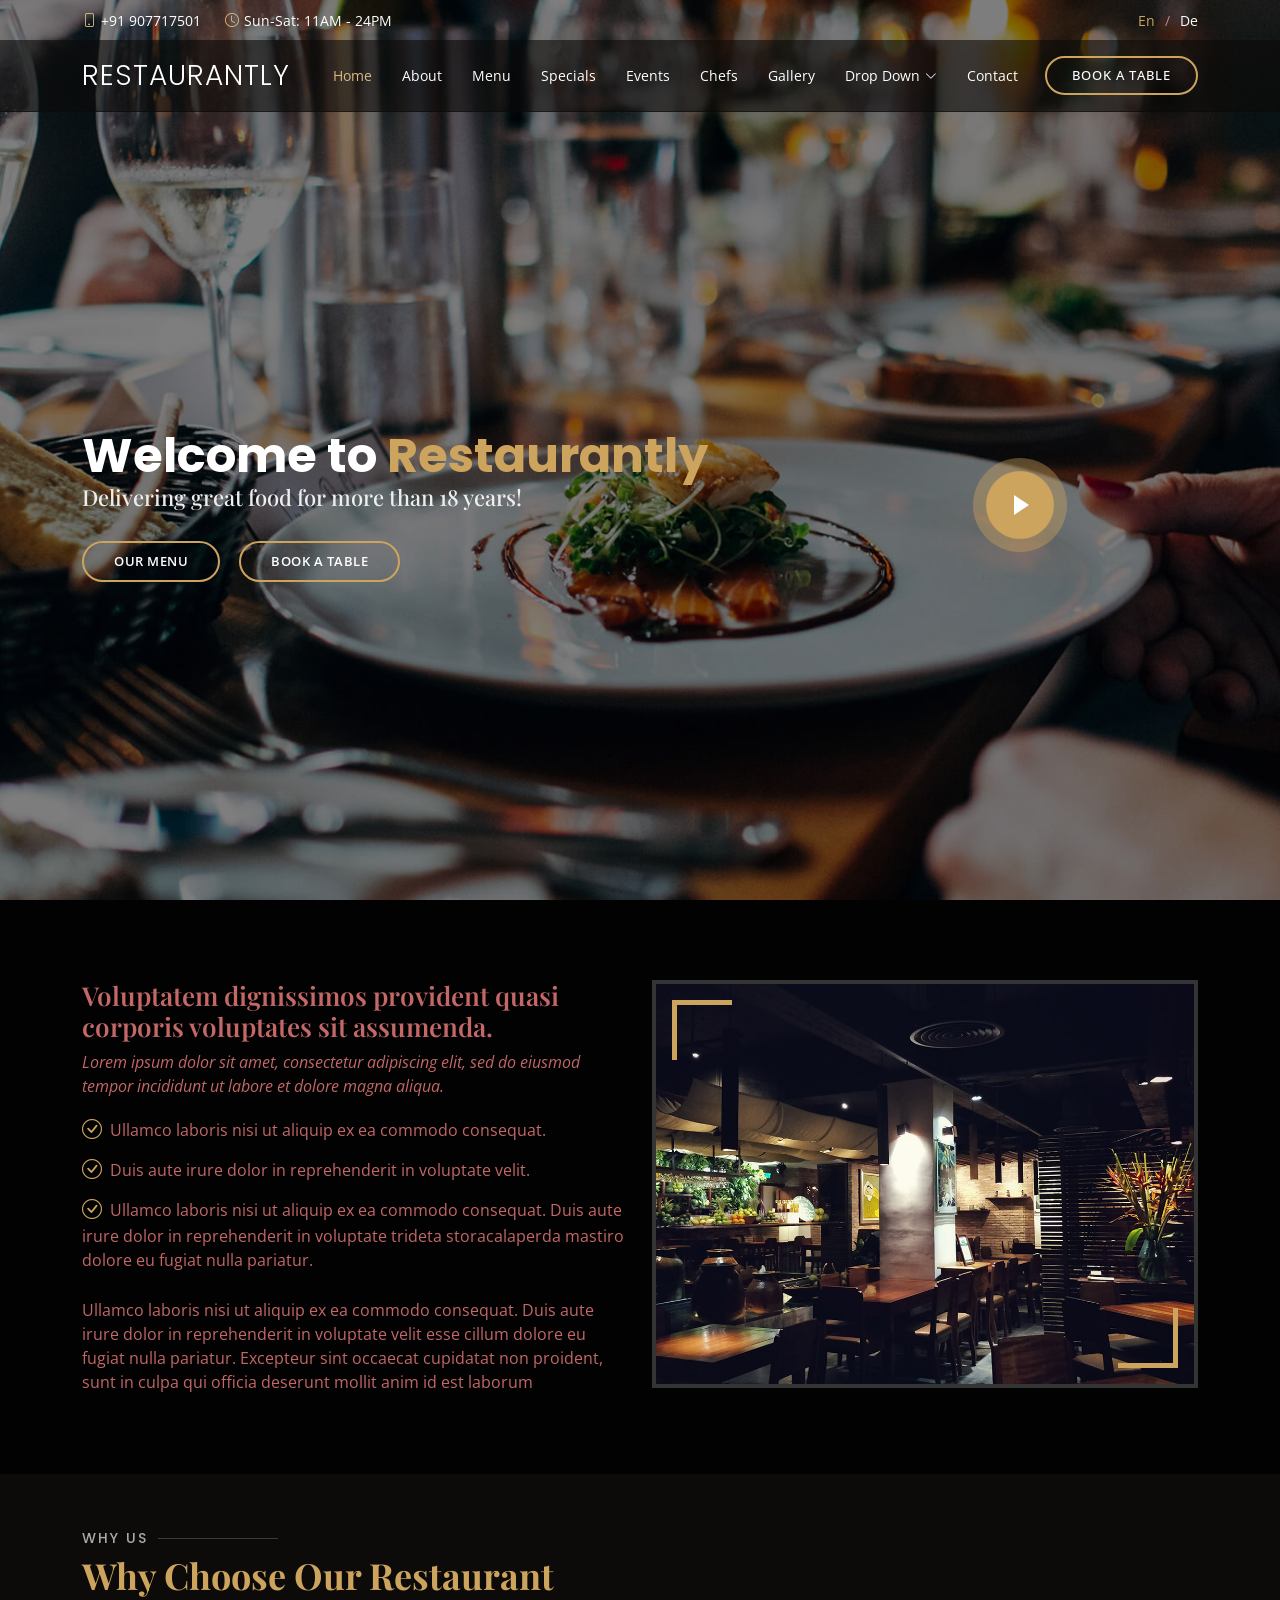
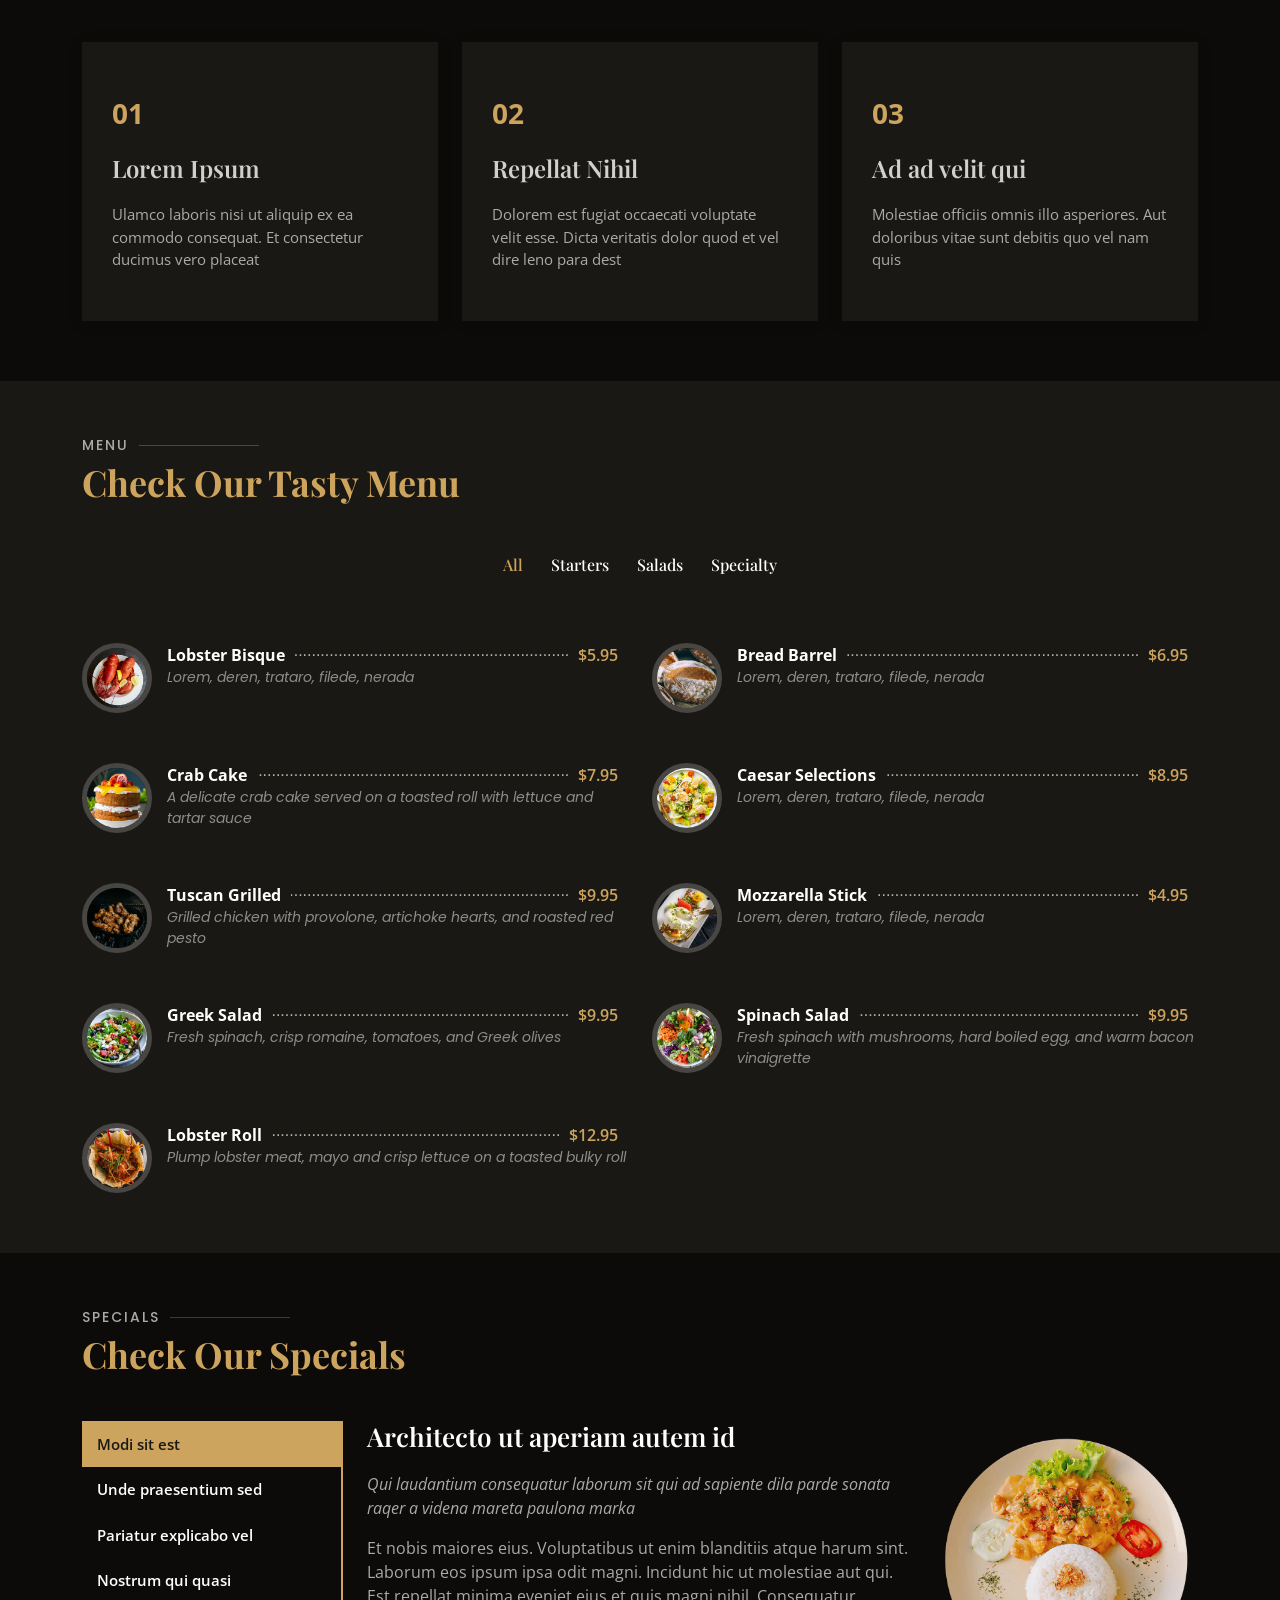
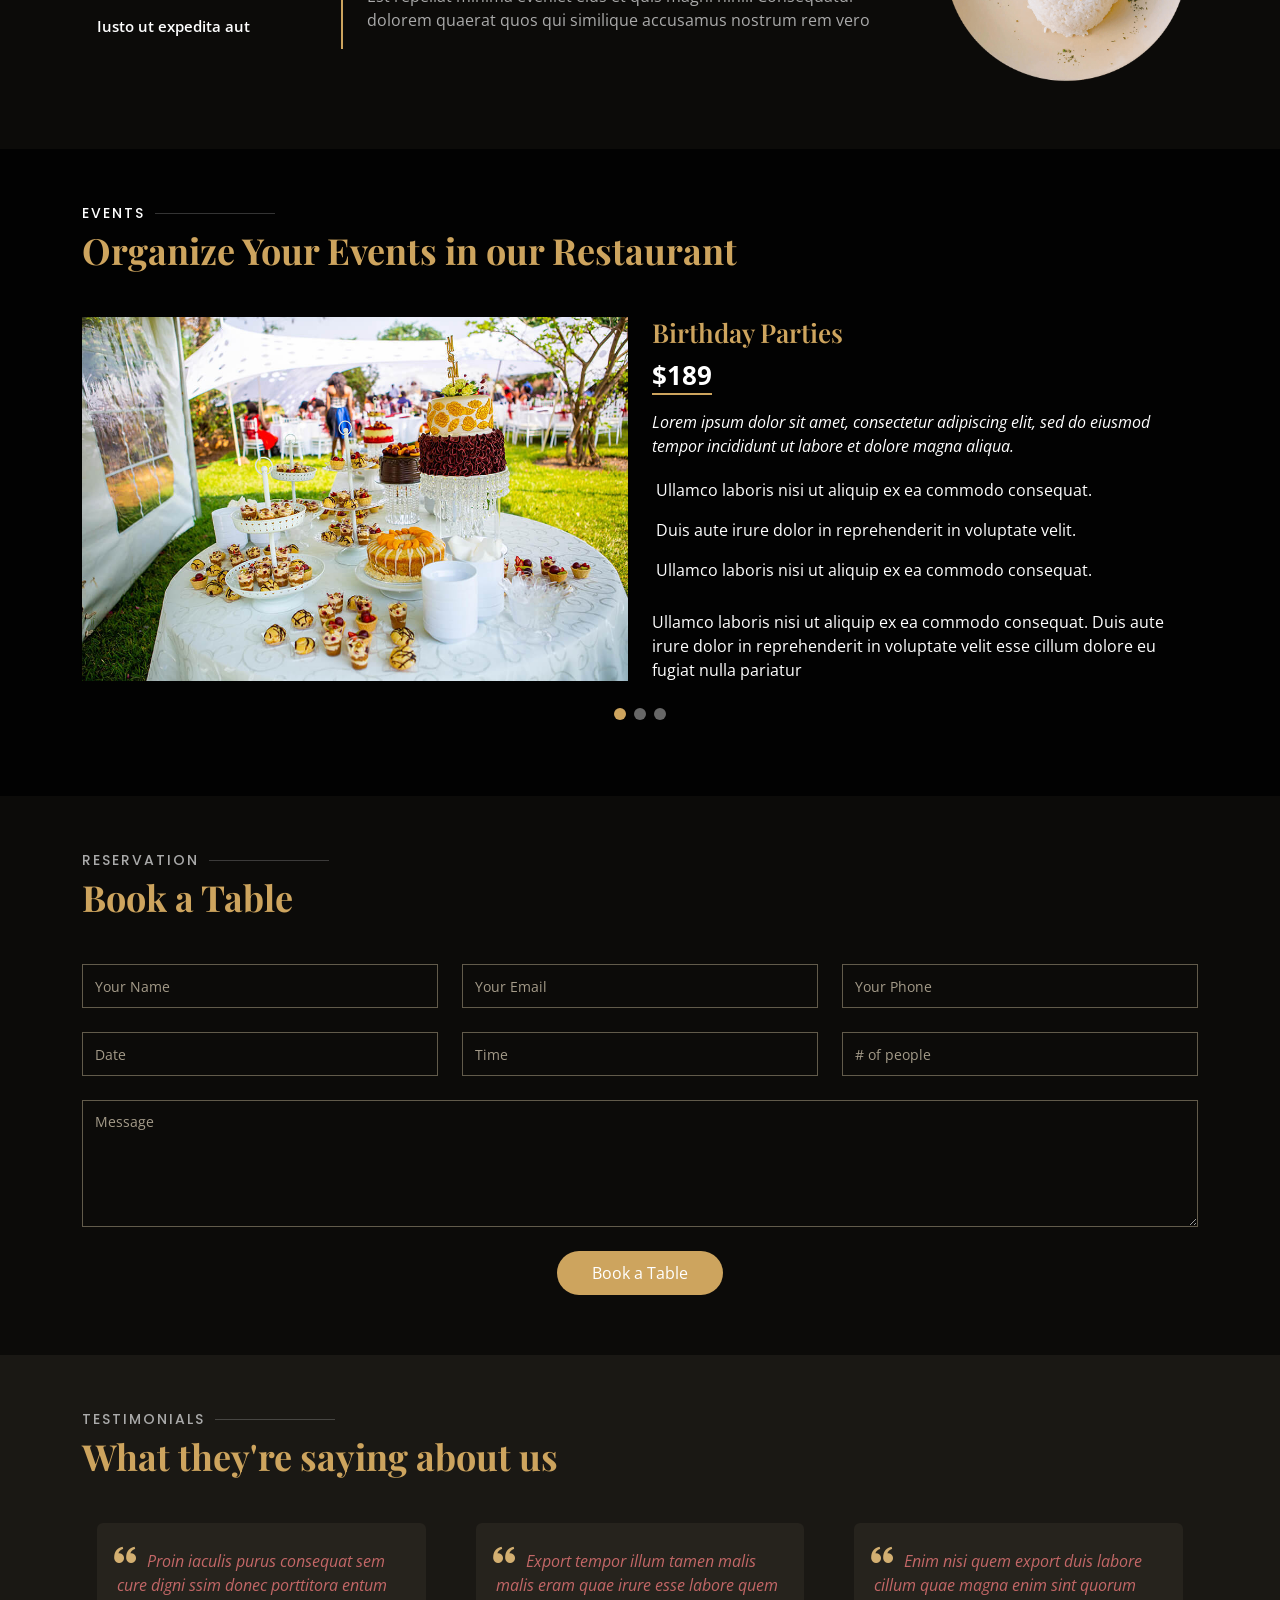
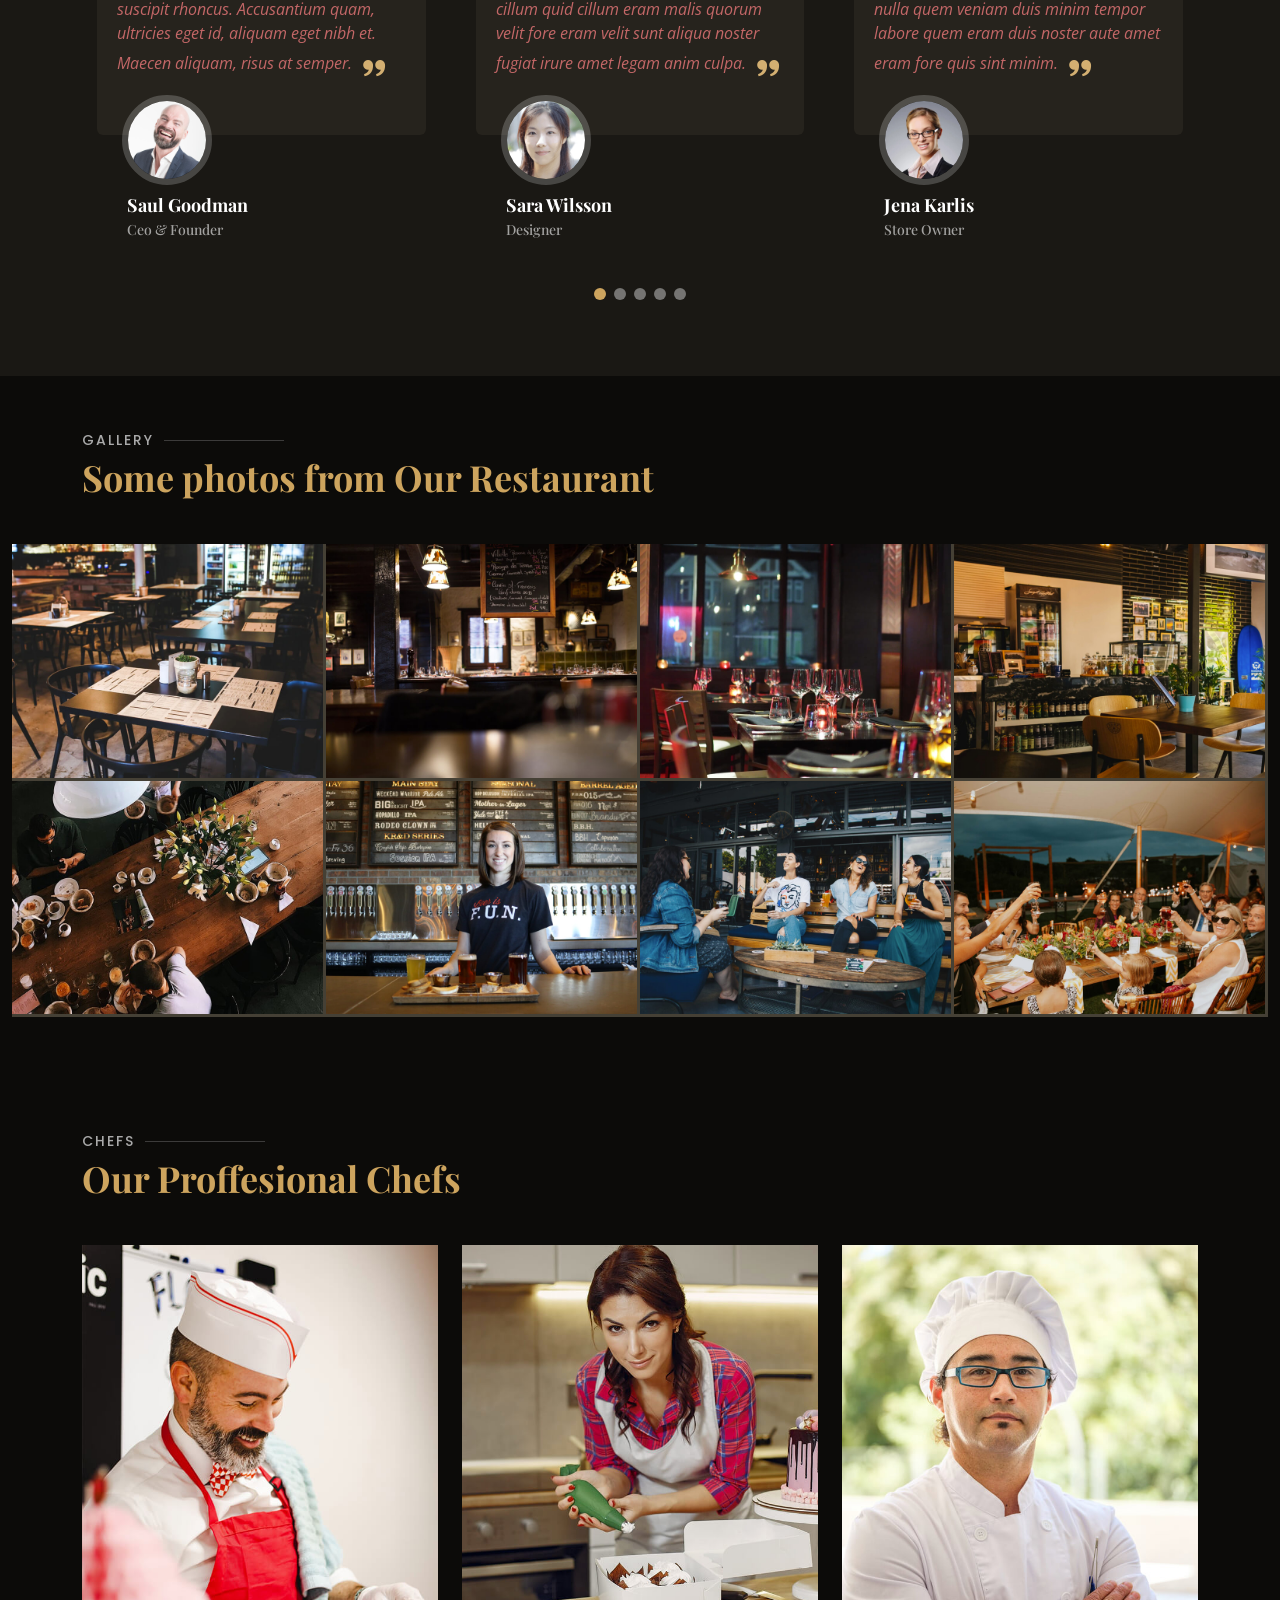
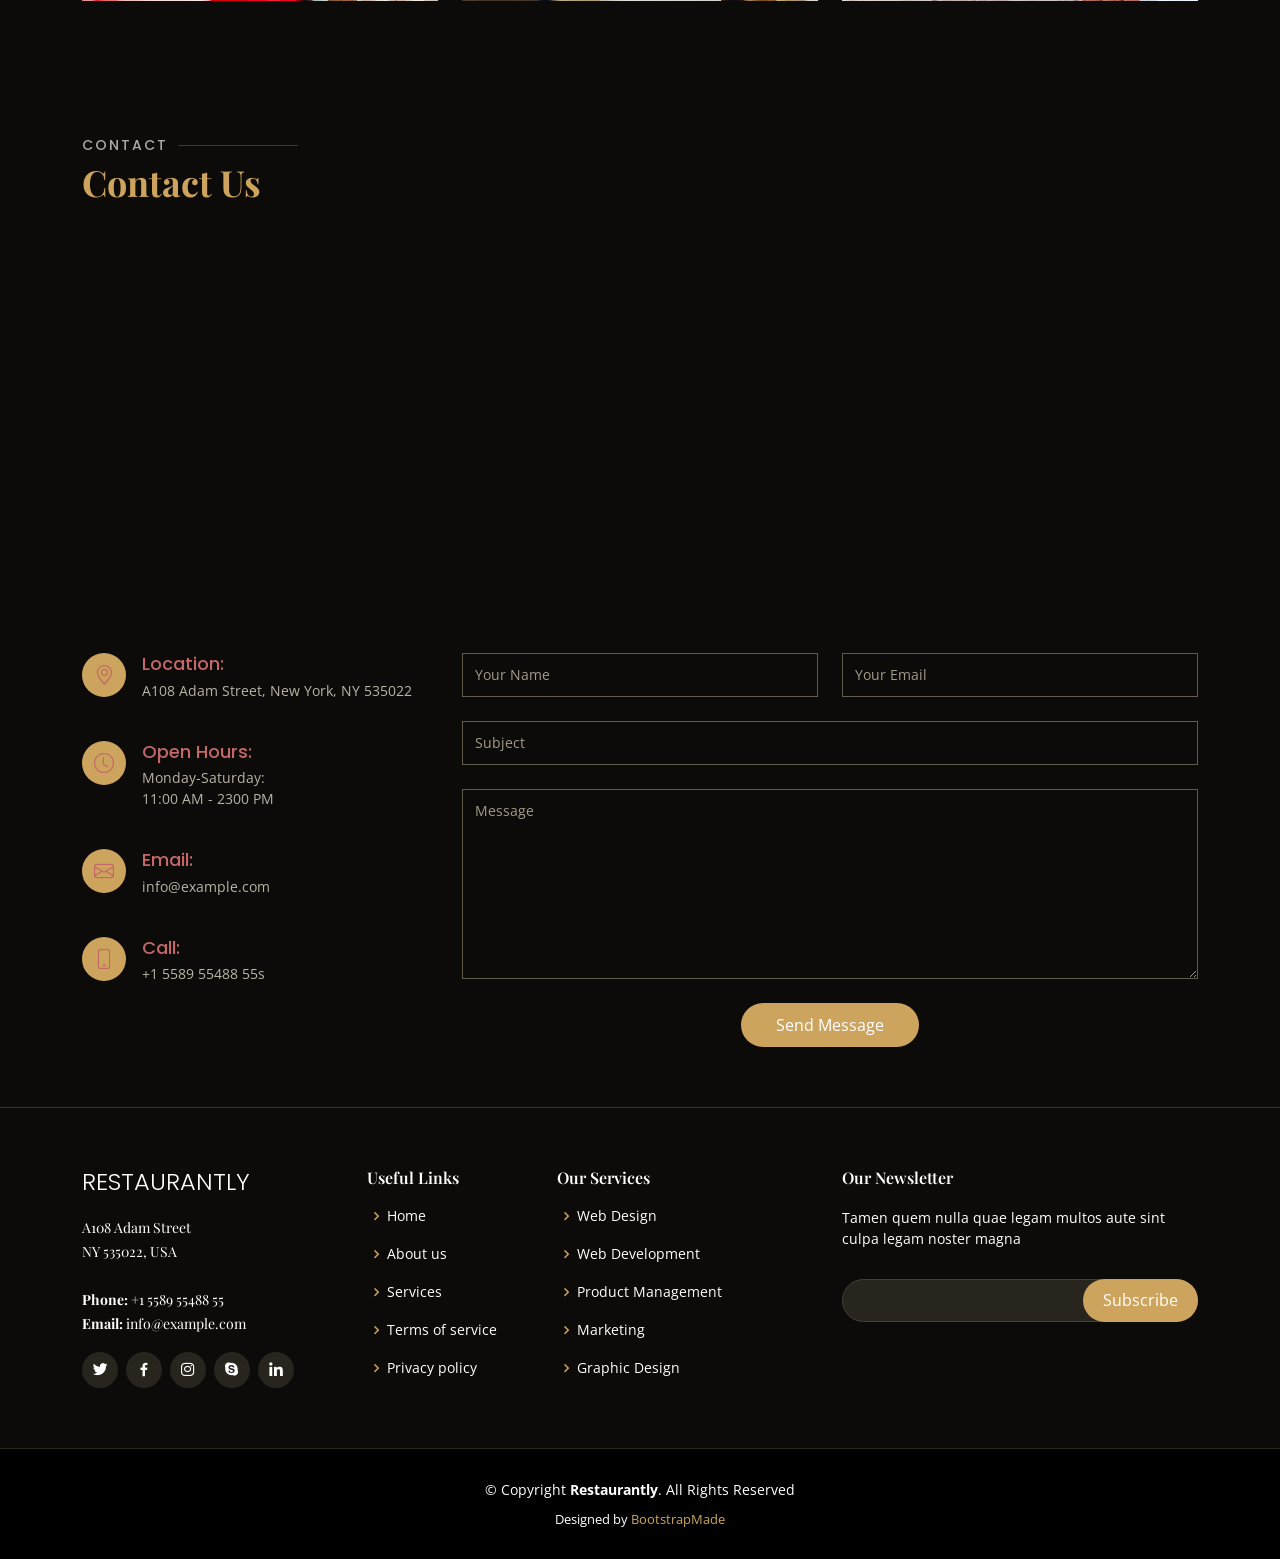
<file: index.html>
<!DOCTYPE html>
<html lang="en">

<head>
  <meta charset="utf-8">
  <meta content="width=device-width, initial-scale=1.0" name="viewport">

  <title>Restaurantly Bootstrap Template - Index</title>
  <meta content="" name="description">
  <meta content="" name="keywords">

  <!-- Favicons -->
  <link href="assets/img/favicon.png" rel="icon">
  <link href="assets/img/apple-touch-icon.png" rel="apple-touch-icon">

  <!-- Google Fonts -->
  <link href="https://fonts.googleapis.com/css?family=Open+Sans:300,300i,400,400i,600,600i,700,700i|Playfair+Display:ital,wght@0,400;0,500;0,600;0,700;1,400;1,500;1,600;1,700|Poppins:300,300i,400,400i,500,500i,600,600i,700,700i" rel="stylesheet">

  <!-- Vendor CSS Files -->
  <link href="assets/vendor/animate.css/animate.min.css" rel="stylesheet">
  <link href="assets/vendor/aos/aos.css" rel="stylesheet">
  <link href="assets/vendor/bootstrap/css/bootstrap.min.css" rel="stylesheet">
  <link href="assets/vendor/bootstrap-icons/bootstrap-icons.css" rel="stylesheet">
  <link href="assets/vendor/boxicons/css/boxicons.min.css" rel="stylesheet">
  <link href="assets/vendor/glightbox/css/glightbox.min.css" rel="stylesheet">
  <link href="assets/vendor/swiper/swiper-bundle.min.css" rel="stylesheet">

  <!-- Template Main CSS File -->
  <link href="assets/css/style.css" rel="stylesheet">

  <!-- =======================================================
  * Template Name: Restaurantly
  * Updated: Mar 10 2023 with Bootstrap v5.2.3
  * Template URL: https://bootstrapmade.com/restaurantly-restaurant-template/
  * Author: BootstrapMade.com
  * License: https://bootstrapmade.com/license/
  ======================================================== -->
</head>

<body>

  <!-- ======= Top Bar ======= -->
  <div id="topbar" class="d-flex align-items-center fixed-top">
    <div class="container d-flex justify-content-center justify-content-md-between">

      <div class="contact-info d-flex align-items-center">
        <i class="bi bi-phone d-flex align-items-center"><span>+91 907717501</span></i>
        <i class="bi bi-clock d-flex align-items-center ms-4"><span> Sun-Sat: 11AM - 24PM</span></i>
      </div>

      <div class="languages d-none d-md-flex align-items-center">
        <ul>
          <li>En</li>
          <li><a href="#">De</a></li>
        </ul>
      </div>
    </div>
  </div>

  <!-- ======= Header ======= -->
  <header id="header" class="fixed-top d-flex align-items-cente">
    <div class="container-fluid container-xl d-flex align-items-center justify-content-lg-between">

      <h1 class="logo me-auto me-lg-0"><a href="index.html">Restaurantly</a></h1>
      <!-- Uncomment below if you prefer to use an image logo -->
      <!-- <a href="index.html" class="logo me-auto me-lg-0"><img src="assets/img/logo.png" alt="" class="img-fluid"></a>-->

      <nav id="navbar" class="navbar order-last order-lg-0">
        <ul>
          <li><a class="nav-link scrollto active" href="#hero">Home</a></li>
          <li><a class="nav-link scrollto" href="#about">About</a></li>
          <li><a class="nav-link scrollto" href="#menu">Menu</a></li>
          <li><a class="nav-link scrollto" href="#specials">Specials</a></li>
          <li><a class="nav-link scrollto" href="#events">Events</a></li>
          <li><a class="nav-link scrollto" href="#chefs">Chefs</a></li>
          <li><a class="nav-link scrollto" href="#gallery">Gallery</a></li>
          <li class="dropdown"><a href="#"><span>Drop Down</span> <i class="bi bi-chevron-down"></i></a>
            <ul>
              <li><a href="#">Drop Down 1</a></li>
              <li class="dropdown"><a href="#"><span>Deep Drop Down</span> <i class="bi bi-chevron-right"></i></a>
                <ul>
                  <li><a href="#">Deep Drop Down 1</a></li>
                  <li><a href="#">Deep Drop Down 2</a></li>
                  <li><a href="#">Deep Drop Down 3</a></li>
                  <li><a href="#">Deep Drop Down 4</a></li>
                  <li><a href="#">Deep Drop Down 5</a></li>
                </ul>
              </li>
              <li><a href="#">Drop Down 2</a></li>
              <li><a href="#">Drop Down 3</a></li>
              <li><a href="#">Drop Down 4</a></li>
            </ul>
          </li>
          <li><a class="nav-link scrollto" href="#contact">Contact</a></li>
        </ul>
        <i class="bi bi-list mobile-nav-toggle"></i>
      </nav><!-- .navbar -->
      <a href="#book-a-table" class="book-a-table-btn scrollto d-none d-lg-flex">Book a table</a>

    </div>
  </header><!-- End Header -->

  <!-- ======= Hero Section ======= -->
  <section id="hero" class="d-flex align-items-center">
    <div class="container position-relative text-center text-lg-start" data-aos="zoom-in" data-aos-delay="100">
      <div class="row">
        <div class="col-lg-8">
          <h1>Welcome to <span>Restaurantly</span></h1>
          <h2>Delivering great food for more than 18 years!</h2>

          <div class="btns">
            <a href="#menu" class="btn-menu animated fadeInUp scrollto">Our Menu</a>
            <a href="#book-a-table" class="btn-book animated fadeInUp scrollto">Book a Table</a>
          </div>
        </div>
        <div class="col-lg-4 d-flex align-items-center justify-content-center position-relative" data-aos="zoom-in" data-aos-delay="200">
          <a href="https://www.youtube.com/watch?v=u6BOC7CDUTQ" class="glightbox play-btn"></a>
        </div>

      </div>
    </div>
  </section><!-- End Hero -->

  <main id="main">

    <!-- ======= About Section ======= -->
    <section id="about" class="about">
      <div class="container" data-aos="fade-up">

        <div class="row">
          <div class="col-lg-6 order-1 order-lg-2" data-aos="zoom-in" data-aos-delay="100">
            <div class="about-img">
              <img src="assets/img/about.jpg" alt="">
            </div>
          </div>
          <div class="col-lg-6 pt-4 pt-lg-0 order-2 order-lg-1 content">
            <h3>Voluptatem dignissimos provident quasi corporis voluptates sit assumenda.</h3>
            <p class="fst-italic">
              Lorem ipsum dolor sit amet, consectetur adipiscing elit, sed do eiusmod tempor incididunt ut labore et dolore
              magna aliqua.
            </p>
            <ul>
              <li><i class="bi bi-check-circle"></i> Ullamco laboris nisi ut aliquip ex ea commodo consequat.</li>
              <li><i class="bi bi-check-circle"></i> Duis aute irure dolor in reprehenderit in voluptate velit.</li>
              <li><i class="bi bi-check-circle"></i> Ullamco laboris nisi ut aliquip ex ea commodo consequat. Duis aute irure dolor in reprehenderit in voluptate trideta storacalaperda mastiro dolore eu fugiat nulla pariatur.</li>
            </ul>
            <p>
              Ullamco laboris nisi ut aliquip ex ea commodo consequat. Duis aute irure dolor in reprehenderit in voluptate
              velit esse cillum dolore eu fugiat nulla pariatur. Excepteur sint occaecat cupidatat non proident, sunt in
              culpa qui officia deserunt mollit anim id est laborum
            </p>
          </div>
        </div>

      </div>
    </section><!-- End About Section -->

    <!-- ======= Why Us Section ======= -->
    <section id="why-us" class="why-us">
      <div class="container" data-aos="fade-up">

        <div class="section-title">
          <h2>Why Us</h2>
          <p>Why Choose Our Restaurant</p>
        </div>

        <div class="row">

          <div class="col-lg-4">
            <div class="box" data-aos="zoom-in" data-aos-delay="100">
              <span>01</span>
              <h4>Lorem Ipsum</h4>
              <p>Ulamco laboris nisi ut aliquip ex ea commodo consequat. Et consectetur ducimus vero placeat</p>
            </div>
          </div>

          <div class="col-lg-4 mt-4 mt-lg-0">
            <div class="box" data-aos="zoom-in" data-aos-delay="200">
              <span>02</span>
              <h4>Repellat Nihil</h4>
              <p>Dolorem est fugiat occaecati voluptate velit esse. Dicta veritatis dolor quod et vel dire leno para dest</p>
            </div>
          </div>

          <div class="col-lg-4 mt-4 mt-lg-0">
            <div class="box" data-aos="zoom-in" data-aos-delay="300">
              <span>03</span>
              <h4> Ad ad velit qui</h4>
              <p>Molestiae officiis omnis illo asperiores. Aut doloribus vitae sunt debitis quo vel nam quis</p>
            </div>
          </div>

        </div>

      </div>
    </section><!-- End Why Us Section -->

    <!-- ======= Menu Section ======= -->
    <section id="menu" class="menu section-bg">
      <div class="container" data-aos="fade-up">

        <div class="section-title">
          <h2>Menu</h2>
          <p>Check Our Tasty Menu</p>
        </div>

        <div class="row" data-aos="fade-up" data-aos-delay="100">
          <div class="col-lg-12 d-flex justify-content-center">
            <ul id="menu-flters">
              <li data-filter="*" class="filter-active">All</li>
              <li data-filter=".filter-starters">Starters</li>
              <li data-filter=".filter-salads">Salads</li>
              <li data-filter=".filter-specialty">Specialty</li>
            </ul>
          </div>
        </div>

        <div class="row menu-container" data-aos="fade-up" data-aos-delay="200">

          <div class="col-lg-6 menu-item filter-starters">
            <img src="assets/img/menu/lobster-bisque.jpg" class="menu-img" alt="">
            <div class="menu-content">
              <a href="#">Lobster Bisque</a><span>$5.95</span>
            </div>
            <div class="menu-ingredients">
              Lorem, deren, trataro, filede, nerada
            </div>
          </div>

          <div class="col-lg-6 menu-item filter-specialty">
            <img src="assets/img/menu/bread-barrel.jpg" class="menu-img" alt="">
            <div class="menu-content">
              <a href="#">Bread Barrel</a><span>$6.95</span>
            </div>
            <div class="menu-ingredients">
              Lorem, deren, trataro, filede, nerada
            </div>
          </div>

          <div class="col-lg-6 menu-item filter-starters">
            <img src="assets/img/menu/cake.jpg" class="menu-img" alt="">
            <div class="menu-content">
              <a href="#">Crab Cake</a><span>$7.95</span>
            </div>
            <div class="menu-ingredients">
              A delicate crab cake served on a toasted roll with lettuce and tartar sauce
            </div>
          </div>

          <div class="col-lg-6 menu-item filter-salads">
            <img src="assets/img/menu/caesar.jpg" class="menu-img" alt="">
            <div class="menu-content">
              <a href="#">Caesar Selections</a><span>$8.95</span>
            </div>
            <div class="menu-ingredients">
              Lorem, deren, trataro, filede, nerada
            </div>
          </div>

          <div class="col-lg-6 menu-item filter-specialty">
            <img src="assets/img/menu/tuscan-grilled.jpg" class="menu-img" alt="">
            <div class="menu-content">
              <a href="#">Tuscan Grilled</a><span>$9.95</span>
            </div>
            <div class="menu-ingredients">
              Grilled chicken with provolone, artichoke hearts, and roasted red pesto
            </div>
          </div>

          <div class="col-lg-6 menu-item filter-starters">
            <img src="assets/img/menu/mozzarella.jpg" class="menu-img" alt="">
            <div class="menu-content">
              <a href="#">Mozzarella Stick</a><span>$4.95</span>
            </div>
            <div class="menu-ingredients">
              Lorem, deren, trataro, filede, nerada
            </div>
          </div>

          <div class="col-lg-6 menu-item filter-salads">
            <img src="assets/img/menu/greek-salad.jpg" class="menu-img" alt="">
            <div class="menu-content">
              <a href="#">Greek Salad</a><span>$9.95</span>
            </div>
            <div class="menu-ingredients">
              Fresh spinach, crisp romaine, tomatoes, and Greek olives
            </div>
          </div>

          <div class="col-lg-6 menu-item filter-salads">
            <img src="assets/img/menu/spinach-salad.jpg" class="menu-img" alt="">
            <div class="menu-content">
              <a href="#">Spinach Salad</a><span>$9.95</span>
            </div>
            <div class="menu-ingredients">
              Fresh spinach with mushrooms, hard boiled egg, and warm bacon vinaigrette
            </div>
          </div>

          <div class="col-lg-6 menu-item filter-specialty">
            <img src="assets/img/menu/lobster-roll.jpg" class="menu-img" alt="">
            <div class="menu-content">
              <a href="#">Lobster Roll</a><span>$12.95</span>
            </div>
            <div class="menu-ingredients">
              Plump lobster meat, mayo and crisp lettuce on a toasted bulky roll
            </div>
          </div>

        </div>

      </div>
    </section><!-- End Menu Section -->

    <!-- ======= Specials Section ======= -->
    <section id="specials" class="specials">
      <div class="container" data-aos="fade-up">

        <div class="section-title">
          <h2>Specials</h2>
          <p>Check Our Specials</p>
        </div>

        <div class="row" data-aos="fade-up" data-aos-delay="100">
          <div class="col-lg-3">
            <ul class="nav nav-tabs flex-column">
              <li class="nav-item">
                <a class="nav-link active show" data-bs-toggle="tab" href="#tab-1">Modi sit est</a>
              </li>
              <li class="nav-item">
                <a class="nav-link" data-bs-toggle="tab" href="#tab-2">Unde praesentium sed</a>
              </li>
              <li class="nav-item">
                <a class="nav-link" data-bs-toggle="tab" href="#tab-3">Pariatur explicabo vel</a>
              </li>
              <li class="nav-item">
                <a class="nav-link" data-bs-toggle="tab" href="#tab-4">Nostrum qui quasi</a>
              </li>
              <li class="nav-item">
                <a class="nav-link" data-bs-toggle="tab" href="#tab-5">Iusto ut expedita aut</a>
              </li>
            </ul>
          </div>
          <div class="col-lg-9 mt-4 mt-lg-0">
            <div class="tab-content">
              <div class="tab-pane active show" id="tab-1">
                <div class="row">
                  <div class="col-lg-8 details order-2 order-lg-1">
                    <h3>Architecto ut aperiam autem id</h3>
                    <p class="fst-italic">Qui laudantium consequatur laborum sit qui ad sapiente dila parde sonata raqer a videna mareta paulona marka</p>
                    <p>Et nobis maiores eius. Voluptatibus ut enim blanditiis atque harum sint. Laborum eos ipsum ipsa odit magni. Incidunt hic ut molestiae aut qui. Est repellat minima eveniet eius et quis magni nihil. Consequatur dolorem quaerat quos qui similique accusamus nostrum rem vero</p>
                  </div>
                  <div class="col-lg-4 text-center order-1 order-lg-2">
                    <img src="assets/img/specials-1.png" alt="" class="img-fluid">
                  </div>
                </div>
              </div>
              <div class="tab-pane" id="tab-2">
                <div class="row">
                  <div class="col-lg-8 details order-2 order-lg-1">
                    <h3>Et blanditiis nemo veritatis excepturi</h3>
                    <p class="fst-italic">Qui laudantium consequatur laborum sit qui ad sapiente dila parde sonata raqer a videna mareta paulona marka</p>
                    <p>Ea ipsum voluptatem consequatur quis est. Illum error ullam omnis quia et reiciendis sunt sunt est. Non aliquid repellendus itaque accusamus eius et velit ipsa voluptates. Optio nesciunt eaque beatae accusamus lerode pakto madirna desera vafle de nideran pal</p>
                  </div>
                  <div class="col-lg-4 text-center order-1 order-lg-2">
                    <img src="assets/img/specials-2.png" alt="" class="img-fluid">
                  </div>
                </div>
              </div>
              <div class="tab-pane" id="tab-3">
                <div class="row">
                  <div class="col-lg-8 details order-2 order-lg-1">
                    <h3>Impedit facilis occaecati odio neque aperiam sit</h3>
                    <p class="fst-italic">Eos voluptatibus quo. Odio similique illum id quidem non enim fuga. Qui natus non sunt dicta dolor et. In asperiores velit quaerat perferendis aut</p>
                    <p>Iure officiis odit rerum. Harum sequi eum illum corrupti culpa veritatis quisquam. Neque necessitatibus illo rerum eum ut. Commodi ipsam minima molestiae sed laboriosam a iste odio. Earum odit nesciunt fugiat sit ullam. Soluta et harum voluptatem optio quae</p>
                  </div>
                  <div class="col-lg-4 text-center order-1 order-lg-2">
                    <img src="assets/img/specials-3.png" alt="" class="img-fluid">
                  </div>
                </div>
              </div>
              <div class="tab-pane" id="tab-4">
                <div class="row">
                  <div class="col-lg-8 details order-2 order-lg-1">
                    <h3>Fuga dolores inventore laboriosam ut est accusamus laboriosam dolore</h3>
                    <p class="fst-italic">Totam aperiam accusamus. Repellat consequuntur iure voluptas iure porro quis delectus</p>
                    <p>Eaque consequuntur consequuntur libero expedita in voluptas. Nostrum ipsam necessitatibus aliquam fugiat debitis quis velit. Eum ex maxime error in consequatur corporis atque. Eligendi asperiores sed qui veritatis aperiam quia a laborum inventore</p>
                  </div>
                  <div class="col-lg-4 text-center order-1 order-lg-2">
                    <img src="assets/img/specials-4.png" alt="" class="img-fluid">
                  </div>
                </div>
              </div>
              <div class="tab-pane" id="tab-5">
                <div class="row">
                  <div class="col-lg-8 details order-2 order-lg-1">
                    <h3>Est eveniet ipsam sindera pad rone matrelat sando reda</h3>
                    <p class="fst-italic">Omnis blanditiis saepe eos autem qui sunt debitis porro quia.</p>
                    <p>Exercitationem nostrum omnis. Ut reiciendis repudiandae minus. Omnis recusandae ut non quam ut quod eius qui. Ipsum quia odit vero atque qui quibusdam amet. Occaecati sed est sint aut vitae molestiae voluptate vel</p>
                  </div>
                  <div class="col-lg-4 text-center order-1 order-lg-2">
                    <img src="assets/img/specials-5.png" alt="" class="img-fluid">
                  </div>
                </div>
              </div>
            </div>
          </div>
        </div>

      </div>
    </section><!-- End Specials Section -->

    <!-- ======= Events Section ======= -->
    <section id="events" class="events">
      <div class="container" data-aos="fade-up">

        <div class="section-title">
          <h2>Events</h2>
          <p>Organize Your Events in our Restaurant</p>
        </div>

        <div class="events-slider swiper" data-aos="fade-up" data-aos-delay="100">
          <div class="swiper-wrapper">

            <div class="swiper-slide">
              <div class="row event-item">
                <div class="col-lg-6">
                  <img src="assets/img/event-birthday.jpg" class="img-fluid" alt="">
                </div>
                <div class="col-lg-6 pt-4 pt-lg-0 content">
                  <h3>Birthday Parties</h3>
                  <div class="price">
                    <p><span>$189</span></p>
                  </div>
                  <p class="fst-italic">
                    Lorem ipsum dolor sit amet, consectetur adipiscing elit, sed do eiusmod tempor incididunt ut labore et dolore
                    magna aliqua.
                  </p>
                  <ul>
                    <li><i class="bi bi-check-circled"></i> Ullamco laboris nisi ut aliquip ex ea commodo consequat.</li>
                    <li><i class="bi bi-check-circled"></i> Duis aute irure dolor in reprehenderit in voluptate velit.</li>
                    <li><i class="bi bi-check-circled"></i> Ullamco laboris nisi ut aliquip ex ea commodo consequat.</li>
                  </ul>
                  <p>
                    Ullamco laboris nisi ut aliquip ex ea commodo consequat. Duis aute irure dolor in reprehenderit in voluptate
                    velit esse cillum dolore eu fugiat nulla pariatur
                  </p>
                </div>
              </div>
            </div><!-- End testimonial item -->

            <div class="swiper-slide">
              <div class="row event-item">
                <div class="col-lg-6">
                  <img src="assets/img/event-private.jpg" class="img-fluid" alt="">
                </div>
                <div class="col-lg-6 pt-4 pt-lg-0 content">
                  <h3>Private Parties</h3>
                  <div class="price">
                    <p><span>$290</span></p>
                  </div>
                  <p class="fst-italic">
                    Lorem ipsum dolor sit amet, consectetur adipiscing elit, sed do eiusmod tempor incididunt ut labore et dolore
                    magna aliqua.
                  </p>
                  <ul>
                    <li><i class="bi bi-check-circled"></i> Ullamco laboris nisi ut aliquip ex ea commodo consequat.</li>
                    <li><i class="bi bi-check-circled"></i> Duis aute irure dolor in reprehenderit in voluptate velit.</li>
                    <li><i class="bi bi-check-circled"></i> Ullamco laboris nisi ut aliquip ex ea commodo consequat.</li>
                  </ul>
                  <p>
                    Ullamco laboris nisi ut aliquip ex ea commodo consequat. Duis aute irure dolor in reprehenderit in voluptate
                    velit esse cillum dolore eu fugiat nulla pariatur
                  </p>
                </div>
              </div>
            </div><!-- End testimonial item -->

            <div class="swiper-slide">
              <div class="row event-item">
                <div class="col-lg-6">
                  <img src="assets/img/event-custom.jpg" class="img-fluid" alt="">
                </div>
                <div class="col-lg-6 pt-4 pt-lg-0 content">
                  <h3>Custom Parties</h3>
                  <div class="price">
                    <p><span>$99</span></p>
                  </div>
                  <p class="fst-italic">
                    Lorem ipsum dolor sit amet, consectetur adipiscing elit, sed do eiusmod tempor incididunt ut labore et dolore
                    magna aliqua.
                  </p>
                  <ul>
                    <li><i class="bi bi-check-circled"></i> Ullamco laboris nisi ut aliquip ex ea commodo consequat.</li>
                    <li><i class="bi bi-check-circled"></i> Duis aute irure dolor in reprehenderit in voluptate velit.</li>
                    <li><i class="bi bi-check-circled"></i> Ullamco laboris nisi ut aliquip ex ea commodo consequat.</li>
                  </ul>
                  <p>
                    Ullamco laboris nisi ut aliquip ex ea commodo consequat. Duis aute irure dolor in reprehenderit in voluptate
                    velit esse cillum dolore eu fugiat nulla pariatur
                  </p>
                </div>
              </div>
            </div><!-- End testimonial item -->

          </div>
          <div class="swiper-pagination"></div>
        </div>

      </div>
    </section><!-- End Events Section -->

    <!-- ======= Book A Table Section ======= -->
    <section id="book-a-table" class="book-a-table">
      <div class="container" data-aos="fade-up">

        <div class="section-title">
          <h2>Reservation</h2>
          <p>Book a Table</p>
        </div>

        <form action="forms/book-a-table.php" method="post" role="form" class="php-email-form" data-aos="fade-up" data-aos-delay="100">
          <div class="row">
            <div class="col-lg-4 col-md-6 form-group">
              <input type="text" name="name" class="form-control" id="name" placeholder="Your Name" data-rule="minlen:4" data-msg="Please enter at least 4 chars">
              <div class="validate"></div>
            </div>
            <div class="col-lg-4 col-md-6 form-group mt-3 mt-md-0">
              <input type="email" class="form-control" name="email" id="email" placeholder="Your Email" data-rule="email" data-msg="Please enter a valid email">
              <div class="validate"></div>
            </div>
            <div class="col-lg-4 col-md-6 form-group mt-3 mt-md-0">
              <input type="text" class="form-control" name="phone" id="phone" placeholder="Your Phone" data-rule="minlen:4" data-msg="Please enter at least 4 chars">
              <div class="validate"></div>
            </div>
            <div class="col-lg-4 col-md-6 form-group mt-3">
              <input type="text" name="date" class="form-control" id="date" placeholder="Date" data-rule="minlen:4" data-msg="Please enter at least 4 chars">
              <div class="validate"></div>
            </div>
            <div class="col-lg-4 col-md-6 form-group mt-3">
              <input type="text" class="form-control" name="time" id="time" placeholder="Time" data-rule="minlen:4" data-msg="Please enter at least 4 chars">
              <div class="validate"></div>
            </div>
            <div class="col-lg-4 col-md-6 form-group mt-3">
              <input type="number" class="form-control" name="people" id="people" placeholder="# of people" data-rule="minlen:1" data-msg="Please enter at least 1 chars">
              <div class="validate"></div>
            </div>
          </div>
          <div class="form-group mt-3">
            <textarea class="form-control" name="message" rows="5" placeholder="Message"></textarea>
            <div class="validate"></div>
          </div>
          <div class="mb-3">
            <div class="loading">Loading</div>
            <div class="error-message"></div>
            <div class="sent-message">Your booking request was sent. We will call back or send an Email to confirm your reservation. Thank you!</div>
          </div>
          <div class="text-center"><button type="submit">Book a Table</button></div>
        </form>

      </div>
    </section><!-- End Book A Table Section -->

    <!-- ======= Testimonials Section ======= -->
    <section id="testimonials" class="testimonials section-bg">
      <div class="container" data-aos="fade-up">

        <div class="section-title">
          <h2>Testimonials</h2>
          <p>What they're saying about us</p>
        </div>

        <div class="testimonials-slider swiper" data-aos="fade-up" data-aos-delay="100">
          <div class="swiper-wrapper">

            <div class="swiper-slide">
              <div class="testimonial-item">
                <p>
                  <i class="bx bxs-quote-alt-left quote-icon-left"></i>
                  Proin iaculis purus consequat sem cure digni ssim donec porttitora entum suscipit rhoncus. Accusantium quam, ultricies eget id, aliquam eget nibh et. Maecen aliquam, risus at semper.
                  <i class="bx bxs-quote-alt-right quote-icon-right"></i>
                </p>
                <img src="assets/img/testimonials/testimonials-1.jpg" class="testimonial-img" alt="">
                <h3>Saul Goodman</h3>
                <h4>Ceo &amp; Founder</h4>
              </div>
            </div><!-- End testimonial item -->

            <div class="swiper-slide">
              <div class="testimonial-item">
                <p>
                  <i class="bx bxs-quote-alt-left quote-icon-left"></i>
                  Export tempor illum tamen malis malis eram quae irure esse labore quem cillum quid cillum eram malis quorum velit fore eram velit sunt aliqua noster fugiat irure amet legam anim culpa.
                  <i class="bx bxs-quote-alt-right quote-icon-right"></i>
                </p>
                <img src="assets/img/testimonials/testimonials-2.jpg" class="testimonial-img" alt="">
                <h3>Sara Wilsson</h3>
                <h4>Designer</h4>
              </div>
            </div><!-- End testimonial item -->

            <div class="swiper-slide">
              <div class="testimonial-item">
                <p>
                  <i class="bx bxs-quote-alt-left quote-icon-left"></i>
                  Enim nisi quem export duis labore cillum quae magna enim sint quorum nulla quem veniam duis minim tempor labore quem eram duis noster aute amet eram fore quis sint minim.
                  <i class="bx bxs-quote-alt-right quote-icon-right"></i>
                </p>
                <img src="assets/img/testimonials/testimonials-3.jpg" class="testimonial-img" alt="">
                <h3>Jena Karlis</h3>
                <h4>Store Owner</h4>
              </div>
            </div><!-- End testimonial item -->

            <div class="swiper-slide">
              <div class="testimonial-item">
                <p>
                  <i class="bx bxs-quote-alt-left quote-icon-left"></i>
                  Fugiat enim eram quae cillum dolore dolor amet nulla culpa multos export minim fugiat minim velit minim dolor enim duis veniam ipsum anim magna sunt elit fore quem dolore labore illum veniam.
                  <i class="bx bxs-quote-alt-right quote-icon-right"></i>
                </p>
                <img src="assets/img/testimonials/testimonials-4.jpg" class="testimonial-img" alt="">
                <h3>Matt Brandon</h3>
                <h4>Freelancer</h4>
              </div>
            </div><!-- End testimonial item -->

            <div class="swiper-slide">
              <div class="testimonial-item">
                <p>
                  <i class="bx bxs-quote-alt-left quote-icon-left"></i>
                  Quis quorum aliqua sint quem legam fore sunt eram irure aliqua veniam tempor noster veniam enim culpa labore duis sunt culpa nulla illum cillum fugiat legam esse veniam culpa fore nisi cillum quid.
                  <i class="bx bxs-quote-alt-right quote-icon-right"></i>
                </p>
                <img src="assets/img/testimonials/testimonials-5.jpg" class="testimonial-img" alt="">
                <h3>John Larson</h3>
                <h4>Entrepreneur</h4>
              </div>
            </div><!-- End testimonial item -->

          </div>
          <div class="swiper-pagination"></div>
        </div>

      </div>
    </section><!-- End Testimonials Section -->

    <!-- ======= Gallery Section ======= -->
    <section id="gallery" class="gallery">

      <div class="container" data-aos="fade-up">
        <div class="section-title">
          <h2>Gallery</h2>
          <p>Some photos from Our Restaurant</p>
        </div>
      </div>

      <div class="container-fluid" data-aos="fade-up" data-aos-delay="100">

        <div class="row g-0">

          <div class="col-lg-3 col-md-4">
            <div class="gallery-item">
              <a href="assets/img/gallery/gallery-1.jpg" class="gallery-lightbox" data-gall="gallery-item">
                <img src="assets/img/gallery/gallery-1.jpg" alt="" class="img-fluid">
              </a>
            </div>
          </div>

          <div class="col-lg-3 col-md-4">
            <div class="gallery-item">
              <a href="assets/img/gallery/gallery-2.jpg" class="gallery-lightbox" data-gall="gallery-item">
                <img src="assets/img/gallery/gallery-2.jpg" alt="" class="img-fluid">
              </a>
            </div>
          </div>

          <div class="col-lg-3 col-md-4">
            <div class="gallery-item">
              <a href="assets/img/gallery/gallery-3.jpg" class="gallery-lightbox" data-gall="gallery-item">
                <img src="assets/img/gallery/gallery-3.jpg" alt="" class="img-fluid">
              </a>
            </div>
          </div>

          <div class="col-lg-3 col-md-4">
            <div class="gallery-item">
              <a href="assets/img/gallery/gallery-4.jpg" class="gallery-lightbox" data-gall="gallery-item">
                <img src="assets/img/gallery/gallery-4.jpg" alt="" class="img-fluid">
              </a>
            </div>
          </div>

          <div class="col-lg-3 col-md-4">
            <div class="gallery-item">
              <a href="assets/img/gallery/gallery-5.jpg" class="gallery-lightbox" data-gall="gallery-item">
                <img src="assets/img/gallery/gallery-5.jpg" alt="" class="img-fluid">
              </a>
            </div>
          </div>

          <div class="col-lg-3 col-md-4">
            <div class="gallery-item">
              <a href="assets/img/gallery/gallery-6.jpg" class="gallery-lightbox" data-gall="gallery-item">
                <img src="assets/img/gallery/gallery-6.jpg" alt="" class="img-fluid">
              </a>
            </div>
          </div>

          <div class="col-lg-3 col-md-4">
            <div class="gallery-item">
              <a href="assets/img/gallery/gallery-7.jpg" class="gallery-lightbox" data-gall="gallery-item">
                <img src="assets/img/gallery/gallery-7.jpg" alt="" class="img-fluid">
              </a>
            </div>
          </div>

          <div class="col-lg-3 col-md-4">
            <div class="gallery-item">
              <a href="assets/img/gallery/gallery-8.jpg" class="gallery-lightbox" data-gall="gallery-item">
                <img src="assets/img/gallery/gallery-8.jpg" alt="" class="img-fluid">
              </a>
            </div>
          </div>

        </div>

      </div>
    </section><!-- End Gallery Section -->

    <!-- ======= Chefs Section ======= -->
    <section id="chefs" class="chefs">
      <div class="container" data-aos="fade-up">

        <div class="section-title">
          <h2>Chefs</h2>
          <p>Our Proffesional Chefs</p>
        </div>

        <div class="row">

          <div class="col-lg-4 col-md-6">
            <div class="member" data-aos="zoom-in" data-aos-delay="100">
              <img src="assets/img/chefs/chefs-1.jpg" class="img-fluid" alt="">
              <div class="member-info">
                <div class="member-info-content">
                  <h4>Walter White</h4>
                  <span>Master Chef</span>
                </div>
                <div class="social">
                  <a href=""><i class="bi bi-twitter"></i></a>
                  <a href=""><i class="bi bi-facebook"></i></a>
                  <a href=""><i class="bi bi-instagram"></i></a>
                  <a href=""><i class="bi bi-linkedin"></i></a>
                </div>
              </div>
            </div>
          </div>

          <div class="col-lg-4 col-md-6">
            <div class="member" data-aos="zoom-in" data-aos-delay="200">
              <img src="assets/img/chefs/chefs-2.jpg" class="img-fluid" alt="">
              <div class="member-info">
                <div class="member-info-content">
                  <h4>Sarah Jhonson</h4>
                  <span>Patissier</span>
                </div>
                <div class="social">
                  <a href=""><i class="bi bi-twitter"></i></a>
                  <a href=""><i class="bi bi-facebook"></i></a>
                  <a href=""><i class="bi bi-instagram"></i></a>
                  <a href=""><i class="bi bi-linkedin"></i></a>
                </div>
              </div>
            </div>
          </div>

          <div class="col-lg-4 col-md-6">
            <div class="member" data-aos="zoom-in" data-aos-delay="300">
              <img src="assets/img/chefs/chefs-3.jpg" class="img-fluid" alt="">
              <div class="member-info">
                <div class="member-info-content">
                  <h4>William Anderson</h4>
                  <span>Cook</span>
                </div>
                <div class="social">
                  <a href=""><i class="bi bi-twitter"></i></a>
                  <a href=""><i class="bi bi-facebook"></i></a>
                  <a href=""><i class="bi bi-instagram"></i></a>
                  <a href=""><i class="bi bi-linkedin"></i></a>
                </div>
              </div>
            </div>
          </div>

        </div>

      </div>
    </section><!-- End Chefs Section -->

    <!-- ======= Contact Section ======= -->
    <section id="contact" class="contact">
      <div class="container" data-aos="fade-up">

        <div class="section-title">
          <h2>Contact</h2>
          <p>Contact Us</p>
        </div>
      </div>

      <div data-aos="fade-up">
        <iframe style="border:0; width: 100%; height: 350px;" src="https://www.google.com/maps/embed?pb=!1m14!1m8!1m3!1d12097.433213460943!2d-74.0062269!3d40.7101282!3m2!1i1024!2i768!4f13.1!3m3!1m2!1s0x0%3A0xb89d1fe6bc499443!2sDowntown+Conference+Center!5e0!3m2!1smk!2sbg!4v1539943755621" frameborder="0" allowfullscreen></iframe>
      </div>

      <div class="container" data-aos="fade-up">

        <div class="row mt-5">

          <div class="col-lg-4">
            <div class="info">
              <div class="address">
                <i class="bi bi-geo-alt"></i>
                <h4>Location:</h4>
                <p>A108 Adam Street, New York, NY 535022</p>
              </div>

              <div class="open-hours">
                <i class="bi bi-clock"></i>
                <h4>Open Hours:</h4>
                <p>
                  Monday-Saturday:<br>
                  11:00 AM - 2300 PM
                </p>
              </div>

              <div class="email">
                <i class="bi bi-envelope"></i>
                <h4>Email:</h4>
                <p>info@example.com</p>
              </div>

              <div class="phone">
                <i class="bi bi-phone"></i>
                <h4>Call:</h4>
                <p>+1 5589 55488 55s</p>
              </div>

            </div>

          </div>

          <div class="col-lg-8 mt-5 mt-lg-0">

            <form action="forms/contact.php" method="post" role="form" class="php-email-form">
              <div class="row">
                <div class="col-md-6 form-group">
                  <input type="text" name="name" class="form-control" id="name" placeholder="Your Name" required>
                </div>
                <div class="col-md-6 form-group mt-3 mt-md-0">
                  <input type="email" class="form-control" name="email" id="email" placeholder="Your Email" required>
                </div>
              </div>
              <div class="form-group mt-3">
                <input type="text" class="form-control" name="subject" id="subject" placeholder="Subject" required>
              </div>
              <div class="form-group mt-3">
                <textarea class="form-control" name="message" rows="8" placeholder="Message" required></textarea>
              </div>
              <div class="my-3">
                <div class="loading">Loading</div>
                <div class="error-message"></div>
                <div class="sent-message">Your message has been sent. Thank you!</div>
              </div>
              <div class="text-center"><button type="submit">Send Message</button></div>
            </form>

          </div>

        </div>

      </div>
    </section><!-- End Contact Section -->

  </main><!-- End #main -->

  <!-- ======= Footer ======= -->
  <footer id="footer">
    <div class="footer-top">
      <div class="container">
        <div class="row">

          <div class="col-lg-3 col-md-6">
            <div class="footer-info">
              <h3>Restaurantly</h3>
              <p>
                A108 Adam Street <br>
                NY 535022, USA<br><br>
                <strong>Phone:</strong> +1 5589 55488 55<br>
                <strong>Email:</strong> info@example.com<br>
              </p>
              <div class="social-links mt-3">
                <a href="#" class="twitter"><i class="bx bxl-twitter"></i></a>
                <a href="#" class="facebook"><i class="bx bxl-facebook"></i></a>
                <a href="#" class="instagram"><i class="bx bxl-instagram"></i></a>
                <a href="#" class="google-plus"><i class="bx bxl-skype"></i></a>
                <a href="#" class="linkedin"><i class="bx bxl-linkedin"></i></a>
              </div>
            </div>
          </div>

          <div class="col-lg-2 col-md-6 footer-links">
            <h4>Useful Links</h4>
            <ul>
              <li><i class="bx bx-chevron-right"></i> <a href="#">Home</a></li>
              <li><i class="bx bx-chevron-right"></i> <a href="#">About us</a></li>
              <li><i class="bx bx-chevron-right"></i> <a href="#">Services</a></li>
              <li><i class="bx bx-chevron-right"></i> <a href="#">Terms of service</a></li>
              <li><i class="bx bx-chevron-right"></i> <a href="#">Privacy policy</a></li>
            </ul>
          </div>

          <div class="col-lg-3 col-md-6 footer-links">
            <h4>Our Services</h4>
            <ul>
              <li><i class="bx bx-chevron-right"></i> <a href="#">Web Design</a></li>
              <li><i class="bx bx-chevron-right"></i> <a href="#">Web Development</a></li>
              <li><i class="bx bx-chevron-right"></i> <a href="#">Product Management</a></li>
              <li><i class="bx bx-chevron-right"></i> <a href="#">Marketing</a></li>
              <li><i class="bx bx-chevron-right"></i> <a href="#">Graphic Design</a></li>
            </ul>
          </div>

          <div class="col-lg-4 col-md-6 footer-newsletter">
            <h4>Our Newsletter</h4>
            <p>Tamen quem nulla quae legam multos aute sint culpa legam noster magna</p>
            <form action="" method="post">
              <input type="email" name="email"><input type="submit" value="Subscribe">
            </form>

          </div>

        </div>
      </div>
    </div>

    <div class="container">
      <div class="copyright">
        &copy; Copyright <strong><span>Restaurantly</span></strong>. All Rights Reserved
      </div>
      <div class="credits">
        <!-- All the links in the footer should remain intact. -->
        <!-- You can delete the links only if you purchased the pro version. -->
        <!-- Licensing information: https://bootstrapmade.com/license/ -->
        <!-- Purchase the pro version with working PHP/AJAX contact form: https://bootstrapmade.com/restaurantly-restaurant-template/ -->
        Designed by <a href="https://bootstrapmade.com/">BootstrapMade</a>
      </div>
    </div>
  </footer><!-- End Footer -->

  <div id="preloader"></div>
  <a href="#" class="back-to-top d-flex align-items-center justify-content-center"><i class="bi bi-arrow-up-short"></i></a>

  <!-- Vendor JS Files -->
  <script src="assets/vendor/aos/aos.js"></script>
  <script src="assets/vendor/bootstrap/js/bootstrap.bundle.min.js"></script>
  <script src="assets/vendor/glightbox/js/glightbox.min.js"></script>
  <script src="assets/vendor/isotope-layout/isotope.pkgd.min.js"></script>
  <script src="assets/vendor/swiper/swiper-bundle.min.js"></script>
  <script src="assets/vendor/php-email-form/validate.js"></script>

  <!-- Template Main JS File -->
  <script src="assets/js/main.js"></script>

</body>

</html>
</file>
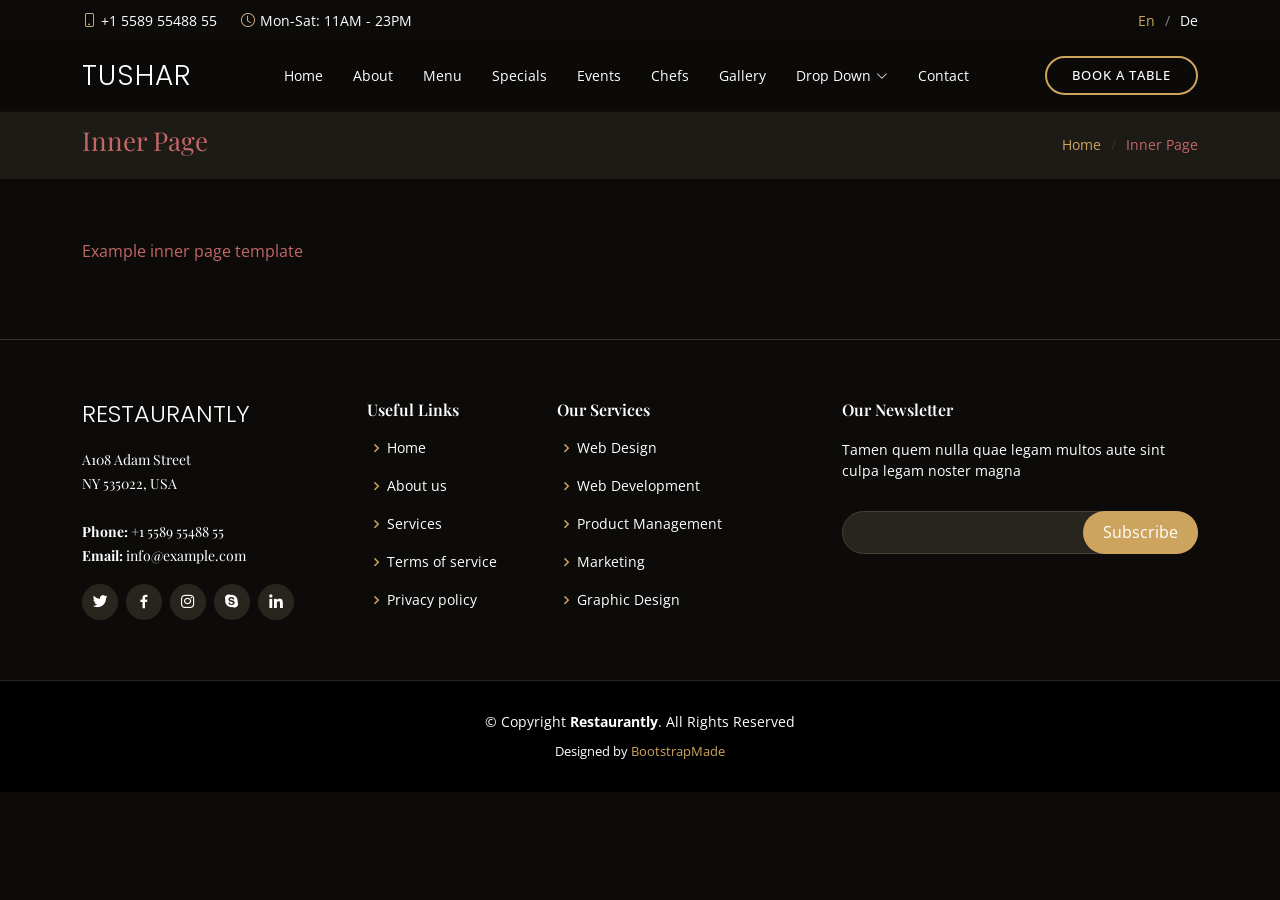
<file: inner-page.html>
<!DOCTYPE html>
<html lang="en">

<head>
  <meta charset="utf-8">
  <meta content="width=device-width, initial-scale=1.0" name="viewport">

  <title>Restaurantly Bootstrap Template - Inner Page</title>
  <meta content="" name="description">
  <meta content="" name="keywords">

  <!-- Favicons -->
  <link href="assets/img/favicon.png" rel="icon">
  <link href="assets/img/apple-touch-icon.png" rel="apple-touch-icon">

  <!-- Google Fonts -->
  <link href="https://fonts.googleapis.com/css?family=Open+Sans:300,300i,400,400i,600,600i,700,700i|Playfair+Display:ital,wght@0,400;0,500;0,600;0,700;1,400;1,500;1,600;1,700|Poppins:300,300i,400,400i,500,500i,600,600i,700,700i" rel="stylesheet">

  <!-- Vendor CSS Files -->
  <link href="assets/vendor/animate.css/animate.min.css" rel="stylesheet">
  <link href="assets/vendor/aos/aos.css" rel="stylesheet">
  <link href="assets/vendor/bootstrap/css/bootstrap.min.css" rel="stylesheet">
  <link href="assets/vendor/bootstrap-icons/bootstrap-icons.css" rel="stylesheet">
  <link href="assets/vendor/boxicons/css/boxicons.min.css" rel="stylesheet">
  <link href="assets/vendor/glightbox/css/glightbox.min.css" rel="stylesheet">
  <link href="assets/vendor/swiper/swiper-bundle.min.css" rel="stylesheet">

  <!-- Template Main CSS File -->
  <link href="assets/css/style.css" rel="stylesheet">

  <!-- =======================================================
  * Template Name: Restaurantly
  * Updated: Mar 10 2023 with Bootstrap v5.2.3
  * Template URL: https://bootstrapmade.com/restaurantly-restaurant-template/
  * Author: BootstrapMade.com
  * License: https://bootstrapmade.com/license/
  ======================================================== -->
</head>

<body>

  <!-- ======= Top Bar ======= -->
  <div id="topbar" class="d-flex align-items-center fixed-top">
    <div class="container d-flex justify-content-center justify-content-md-between">

      <div class="contact-info d-flex align-items-center">
        <i class="bi bi-phone d-flex align-items-center"><span>+1 5589 55488 55</span></i>
        <i class="bi bi-clock d-flex align-items-center ms-4"><span> Mon-Sat: 11AM - 23PM</span></i>
      </div>

      <div class="languages d-none d-md-flex align-items-center">
        <ul>
          <li>En</li>
          <li><a href="#">De</a></li>
        </ul>
      </div>
    </div>
  </div>

  <!-- ======= Header ======= -->
  <header id="header" class="fixed-top d-flex align-items-cente">
    <div class="container-fluid container-xl d-flex align-items-center justify-content-lg-between">

      <h1 class="logo me-auto me-lg-0"><a href="index.html">tushar 

      </a></h1>
      <!-- Uncomment below if you prefer to use an image logo -->
      <!-- <a href="index.html" class="logo me-auto me-lg-0"><img src="assets/img/logo.png" alt="" class="img-fluid"></a>-->

      <nav id="navbar" class="navbar order-last order-lg-0">
        <ul>
          <li><a class="nav-link scrollto " href="#hero">Home</a></li>
          <li><a class="nav-link scrollto" href="#about">About</a></li>
          <li><a class="nav-link scrollto" href="#menu">Menu</a></li>
          <li><a class="nav-link scrollto" href="#specials">Specials</a></li>
          <li><a class="nav-link scrollto" href="#events">Events</a></li>
          <li><a class="nav-link scrollto" href="#chefs">Chefs</a></li>
          <li><a class="nav-link scrollto" href="#gallery">Gallery</a></li>
          <li class="dropdown"><a href="#"><span>Drop Down</span> <i class="bi bi-chevron-down"></i></a>
            <ul>
              <li><a href="#">Drop Down 1</a></li>
              <li class="dropdown"><a href="#"><span>Deep Drop Down</span> <i class="bi bi-chevron-right"></i></a>
                <ul>
                  <li><a href="#">Deep Drop Down 1</a></li>
                  <li><a href="#">Deep Drop Down 2</a></li>
                  <li><a href="#">Deep Drop Down 3</a></li>
                  <li><a href="#">Deep Drop Down 4</a></li>
                  <li><a href="#">Deep Drop Down 5</a></li>
                </ul>
              </li>
              <li><a href="#">Drop Down 2</a></li>
              <li><a href="#">Drop Down 3</a></li>
              <li><a href="#">Drop Down 4</a></li>
            </ul>
          </li>
          <li><a class="nav-link scrollto" href="#contact">Contact</a></li>
        </ul>
        <i class="bi bi-list mobile-nav-toggle"></i>
      </nav><!-- .navbar -->
      <a href="#book-a-table" class="book-a-table-btn scrollto d-none d-lg-flex">Book a table</a>

    </div>
  </header><!-- End Header -->

  <main id="main">
    <section class="breadcrumbs">
      <div class="container">

        <div class="d-flex justify-content-between align-items-center">
          <h2>Inner Page</h2>
          <ol>
            <li><a href="index.html">Home</a></li>
            <li>Inner Page</li>
          </ol>
        </div>

      </div>
    </section>

    <section class="inner-page">
      <div class="container">
        <p>
          Example inner page template
        </p>
      </div>
    </section>

  </main><!-- End #main -->

  <!-- ======= Footer ======= -->
  <footer id="footer">
    <div class="footer-top">
      <div class="container">
        <div class="row">

          <div class="col-lg-3 col-md-6">
            <div class="footer-info">
              <h3>Restaurantly</h3>
              <p>
                A108 Adam Street <br>
                NY 535022, USA<br><br>
                <strong>Phone:</strong> +1 5589 55488 55<br>
                <strong>Email:</strong> info@example.com<br>
              </p>
              <div class="social-links mt-3">
                <a href="#" class="twitter"><i class="bx bxl-twitter"></i></a>
                <a href="#" class="facebook"><i class="bx bxl-facebook"></i></a>
                <a href="#" class="instagram"><i class="bx bxl-instagram"></i></a>
                <a href="#" class="google-plus"><i class="bx bxl-skype"></i></a>
                <a href="#" class="linkedin"><i class="bx bxl-linkedin"></i></a>
              </div>
            </div>
          </div>

          <div class="col-lg-2 col-md-6 footer-links">
            <h4>Useful Links</h4>
            <ul>
              <li><i class="bx bx-chevron-right"></i> <a href="#">Home</a></li>
              <li><i class="bx bx-chevron-right"></i> <a href="#">About us</a></li>
              <li><i class="bx bx-chevron-right"></i> <a href="#">Services</a></li>
              <li><i class="bx bx-chevron-right"></i> <a href="#">Terms of service</a></li>
              <li><i class="bx bx-chevron-right"></i> <a href="#">Privacy policy</a></li>
            </ul>
          </div>

          <div class="col-lg-3 col-md-6 footer-links">
            <h4>Our Services</h4>
            <ul>
              <li><i class="bx bx-chevron-right"></i> <a href="#">Web Design</a></li>
              <li><i class="bx bx-chevron-right"></i> <a href="#">Web Development</a></li>
              <li><i class="bx bx-chevron-right"></i> <a href="#">Product Management</a></li>
              <li><i class="bx bx-chevron-right"></i> <a href="#">Marketing</a></li>
              <li><i class="bx bx-chevron-right"></i> <a href="#">Graphic Design</a></li>
            </ul>
          </div>

          <div class="col-lg-4 col-md-6 footer-newsletter">
            <h4>Our Newsletter</h4>
            <p>Tamen quem nulla quae legam multos aute sint culpa legam noster magna</p>
            <form action="" method="post">
              <input type="email" name="email"><input type="submit" value="Subscribe">
            </form>

          </div>

        </div>
      </div>
    </div>

    <div class="container">
      <div class="copyright">
        &copy; Copyright <strong><span>Restaurantly</span></strong>. All Rights Reserved
      </div>
      <div class="credits">
        <!-- All the links in the footer should remain intact. -->
        <!-- You can delete the links only if you purchased the pro version. -->
        <!-- Licensing information: https://bootstrapmade.com/license/ -->
        <!-- Purchase the pro version with working PHP/AJAX contact form: https://bootstrapmade.com/restaurantly-restaurant-template/ -->
        Designed by <a href="https://bootstrapmade.com/">BootstrapMade</a>
      </div>
    </div>
  </footer><!-- End Footer -->

  <div id="preloader"></div>
  <a href="#" class="back-to-top d-flex align-items-center justify-content-center"><i class="bi bi-arrow-up-short"></i></a>

  <!-- Vendor JS Files -->
  <script src="assets/vendor/aos/aos.js"></script>
  <script src="assets/vendor/bootstrap/js/bootstrap.bundle.min.js"></script>
  <script src="assets/vendor/glightbox/js/glightbox.min.js"></script>
  <script src="assets/vendor/isotope-layout/isotope.pkgd.min.js"></script>
  <script src="assets/vendor/swiper/swiper-bundle.min.js"></script>
  <script src="assets/vendor/php-email-form/validate.js"></script>

  <!-- Template Main JS File -->
  <script src="assets/js/main.js"></script>

</body>

</html>
</file>
<file: assets/css/style.css>
/**
* Template Name: Restaurantly
* Updated: Mar 10 2023 with Bootstrap v5.2.3
* Template URL: https://bootstrapmade.com/restaurantly-restaurant-template/
* Author: BootstrapMade.com
* License: https://bootstrapmade.com/license/
*/

/*--------------------------------------------------------------
# General
--------------------------------------------------------------*/
body {
  font-family: "Open Sans", sans-serif;
  background: #0c0b09;
  color: #c36767;
}

a {
  color: #cda45e;
  text-decoration: none;
}

a:hover {
  color: #d9ba85;
  text-decoration: none;
}

h1,
h2,
h3,
h4,
h5,
h6 {
  font-family: "Playfair Display", serif;
}

/*--------------------------------------------------------------
# Preloader
--------------------------------------------------------------*/
#preloader {
  position: fixed;
  top: 0;
  left: 0;
  right: 0;
  bottom: 0;
  z-index: 9999;
  overflow: hidden;
  background: #1a1814;
}

#preloader:before {
  content: "";
  position: fixed;
  top: calc(50% - 30px);
  left: calc(50% - 30px);
  border: 6px solid #1a1814;
  border-top-color: #cda45e;
  border-bottom-color: #cda45e;
  border-radius: 50%;
  width: 60px;
  height: 60px;
  animation: animate-preloader 1s linear infinite;
}

@keyframes animate-preloader {
  0% {
    transform: rotate(0deg);
  }

  100% {
    transform: rotate(360deg);
  }
}

/*--------------------------------------------------------------
# Back to top button
--------------------------------------------------------------*/
.back-to-top {
  position: fixed;
  visibility: hidden;
  opacity: 0;
  right: 15px;
  bottom: 15px;
  z-index: 996;
  width: 44px;
  height: 44px;
  border-radius: 50px;
  transition: all 0.4s;
  border: 2px solid #cda45e;
}

.back-to-top i {
  font-size: 28px;
  color: #cda45e;
  line-height: 0;
}

.back-to-top:hover {
  background: #cda45e;
  color: #1a1814;
}

.back-to-top:hover i {
  color: #444444;
}

.back-to-top.active {
  visibility: visible;
  opacity: 1;
}

/*--------------------------------------------------------------
# Disable aos animation delay on mobile devices
--------------------------------------------------------------*/
@media screen and (max-width: 768px) {
  [data-aos-delay] {
    transition-delay: 0 !important;
  }
}

/*--------------------------------------------------------------
# Top Bar
--------------------------------------------------------------*/
#topbar {
  height: 40px;
  font-size: 14px;
  transition: all 0.5s;
  z-index: 996;
}

#topbar.topbar-scrolled {
  top: -40px;
}

#topbar .contact-info i {
  font-style: normal;
  color: #d9ba85;
}

#topbar .contact-info i span {
  padding-left: 5px;
  color: #fff;
}

#topbar .languages ul {
  display: flex;
  flex-wrap: wrap;
  list-style: none;
  padding: 0;
  margin: 0;
  color: #cda45e;
}

#topbar .languages ul a {
  color: white;
}

#topbar .languages ul li+li {
  padding-left: 10px;
}

#topbar .languages ul li+li::before {
  display: inline-block;
  padding-right: 10px;
  color: rgba(255, 255, 255, 0.5);
  content: "/";
}

/*--------------------------------------------------------------
# Header
--------------------------------------------------------------*/
#header {
  background: rgba(12, 11, 9, 0.6);
  border-bottom: 1px solid rgba(12, 11, 9, 0.6);
  transition: all 0.5s;
  z-index: 997;
  padding: 15px 0;
  top: 40px;
}

#header.header-scrolled {
  top: 0;
  background: rgba(0, 0, 0, 0.85);
  border-bottom: 1px solid #37332a;
}

#header .logo {
  font-size: 28px;
  margin: 0;
  padding: 0;
  line-height: 1;
  font-weight: 300;
  letter-spacing: 1px;
  text-transform: uppercase;
  font-family: "Poppins", sans-serif;
}

#header .logo a {
  color: #fff;
}

#header .logo img {
  max-height: 40px;
}

/*--------------------------------------------------------------
# Book a table button Menu
--------------------------------------------------------------*/
.book-a-table-btn {
  margin: 0 0 0 15px;
  border: 2px solid #cda45e;
  color: #fff;
  border-radius: 50px;
  padding: 8px 25px;
  text-transform: uppercase;
  font-size: 13px;
  font-weight: 500;
  letter-spacing: 1px;
  transition: 0.3s;
}

.book-a-table-btn:hover {
  background: #cda45e;
  color: #fff;
}

@media (max-width: 992px) {
  .book-a-table-btn {
    margin: 0 15px 0 0;
    padding: 8px 20px;
  }
}

/*--------------------------------------------------------------
# Navigation Menu
--------------------------------------------------------------*/
/**
* Desktop Navigation 
*/
.navbar {
  padding: 0;
}

.navbar ul {
  margin: 0;
  padding: 0;
  display: flex;
  list-style: none;
  align-items: center;
}

.navbar li {
  position: relative;
}

.navbar a,
.navbar a:focus {
  display: flex;
  align-items: center;
  justify-content: space-between;
  padding: 10px 0 10px 30px;
  color: #fff;
  white-space: nowrap;
  transition: 0.3s;
  font-size: 14px;
}

.navbar a i,
.navbar a:focus i {
  font-size: 12px;
  line-height: 0;
  margin-left: 5px;
}

.navbar a:hover,
.navbar .active,
.navbar .active:focus,
.navbar li:hover>a {
  color: #d9ba85;
}

.navbar .dropdown ul {
  display: block;
  position: absolute;
  left: 14px;
  top: calc(100% + 30px);
  margin: 0;
  padding: 10px 0;
  z-index: 99;
  opacity: 0;
  visibility: hidden;
  background: #fff;
  box-shadow: 0px 0px 30px rgba(127, 137, 161, 0.25);
  transition: 0.3s;
  border-radius: 4px;
}

.navbar .dropdown ul li {
  min-width: 200px;
}

.navbar .dropdown ul a {
  padding: 10px 20px;
  color: #444444;
}

.navbar .dropdown ul a i {
  font-size: 12px;
}

.navbar .dropdown ul a:hover,
.navbar .dropdown ul .active:hover,
.navbar .dropdown ul li:hover>a {
  color: #cda45e;
}

.navbar .dropdown:hover>ul {
  opacity: 1;
  top: 100%;
  visibility: visible;
}

.navbar .dropdown .dropdown ul {
  top: 0;
  left: calc(100% - 30px);
  visibility: hidden;
}

.navbar .dropdown .dropdown:hover>ul {
  opacity: 1;
  top: 0;
  left: 100%;
  visibility: visible;
}

@media (max-width: 1366px) {
  .navbar .dropdown .dropdown ul {
    left: -90%;
  }

  .navbar .dropdown .dropdown:hover>ul {
    left: -100%;
  }
}

/**
* Mobile Navigation 
*/
.mobile-nav-toggle {
  color: #fff;
  font-size: 28px;
  cursor: pointer;
  display: none;
  line-height: 0;
  transition: 0.5s;
}

@media (max-width: 991px) {
  .mobile-nav-toggle {
    display: block;
  }

  .navbar ul {
    display: none;
  }
}

.navbar-mobile {
  position: fixed;
  overflow: hidden;
  top: 0;
  right: 0;
  left: 0;
  bottom: 0;
  background: rgba(0, 0, 0, 0.9);
  transition: 0.3s;
  z-index: 999;
}

.navbar-mobile .mobile-nav-toggle {
  position: absolute;
  top: 15px;
  right: 15px;
}

.navbar-mobile ul {
  display: block;
  position: absolute;
  top: 55px;
  right: 15px;
  bottom: 15px;
  left: 15px;
  padding: 10px 0;
  border-radius: 6px;
  background-color: #fff;
  overflow-y: auto;
  transition: 0.3s;
}

.navbar-mobile a,
.navbar-mobile a:focus {
  padding: 10px 20px;
  font-size: 15px;
  color: #1a1814;
}

.navbar-mobile a:hover,
.navbar-mobile .active,
.navbar-mobile li:hover>a {
  color: #cda45e;
}

.navbar-mobile .getstarted,
.navbar-mobile .getstarted:focus {
  margin: 15px;
}

.navbar-mobile .dropdown ul {
  position: static;
  display: none;
  margin: 10px 20px;
  padding: 10px 0;
  z-index: 99;
  opacity: 1;
  visibility: visible;
  background: #fff;
  box-shadow: 0px 0px 30px rgba(127, 137, 161, 0.25);
}

.navbar-mobile .dropdown ul li {
  min-width: 200px;
}

.navbar-mobile .dropdown ul a {
  padding: 10px 20px;
}

.navbar-mobile .dropdown ul a i {
  font-size: 12px;
}

.navbar-mobile .dropdown ul a:hover,
.navbar-mobile .dropdown ul .active:hover,
.navbar-mobile .dropdown ul li:hover>a {
  color: #cda45e;
}

.navbar-mobile .dropdown>.dropdown-active {
  display: block;
}

/*--------------------------------------------------------------
# Hero Section
--------------------------------------------------------------*/
#hero {
  width: 100%;
  height: 100vh;
  background: url("../img/hero-bg.jpg") top center;
  background-size: cover;
  position: relative;
  padding: 0;
}

#hero:before {
  content: "";
  background: rgba(0, 0, 0, 0.5);
  position: absolute;
  bottom: 0;
  top: 0;
  left: 0;
  right: 0;
}

#hero .container {
  padding-top: 110px;
}

@media (max-width: 992px) {
  #hero .container {
    padding-top: 98px;
  }
}

#hero h1 {
  margin: 0;
  font-size: 48px;
  font-weight: 700;
  line-height: 56px;
  color: #fff;
  font-family: "Poppins", sans-serif;
}

#hero h1 span {
  color: #cda45e;
}

#hero h2 {
  color: #eee;
  margin-bottom: 10px 0 0 0;
  font-size: 22px;
}

#hero .btns {
  margin-top: 30px;
}

#hero .btn-menu,
#hero .btn-book {
  font-weight: 600;
  font-size: 13px;
  letter-spacing: 0.5px;
  text-transform: uppercase;
  display: inline-block;
  padding: 12px 30px;
  border-radius: 50px;
  transition: 0.3s;
  line-height: 1;
  color: white;
  border: 2px solid #cda45e;
}

#hero .btn-menu:hover,
#hero .btn-book:hover {
  background: #cda45e;
  color: #fff;
}

#hero .btn-book {
  margin-left: 15px;
}

#hero .play-btn {
  width: 94px;
  height: 94px;
  background: radial-gradient(#cda45e 50%, rgba(205, 164, 94, 0.4) 52%);
  border-radius: 50%;
  display: block;
  position: relative;
  overflow: hidden;
}

#hero .play-btn::after {
  content: "";
  position: absolute;
  left: 50%;
  top: 50%;
  transform: translateX(-40%) translateY(-50%);
  width: 0;
  height: 0;
  border-top: 10px solid transparent;
  border-bottom: 10px solid transparent;
  border-left: 15px solid #fff;
  z-index: 100;
  transition: all 400ms cubic-bezier(0.55, 0.055, 0.675, 0.19);
}

#hero .play-btn::before {
  content: "";
  position: absolute;
  width: 120px;
  height: 120px;
  animation-delay: 0s;
  animation: pulsate-btn 2s;
  animation-direction: forwards;
  animation-iteration-count: infinite;
  animation-timing-function: steps;
  opacity: 1;
  border-radius: 50%;
  border: 5px solid rgba(205, 164, 94, 0.7);
  top: -15%;
  left: -15%;
  background: rgba(198, 16, 0, 0);
}

#hero .play-btn:hover::after {
  border-left: 15px solid #cda45e;
  transform: scale(20);
}

#hero .play-btn:hover::before {
  content: "";
  position: absolute;
  left: 50%;
  top: 50%;
  transform: translateX(-40%) translateY(-50%);
  width: 0;
  height: 0;
  border: none;
  border-top: 10px solid transparent;
  border-bottom: 10px solid transparent;
  border-left: 15px solid #fff;
  z-index: 200;
  animation: none;
  border-radius: 0;
}

@media (min-width: 1024px) {
  #hero {
    background-attachment: fixed;
  }
}

@media (max-width: 992px) {
  #hero .play-btn {
    margin-top: 30px;
  }
}

@media (max-height: 500px) {
  #hero {
    height: auto;
  }

  #hero .container {
    padding-top: 130px;
    padding-bottom: 60px;
  }
}

@media (max-width: 768px) {
  #hero h1 {
    font-size: 28px;
    line-height: 36px;
  }

  #hero h2 {
    font-size: 18px;
    line-height: 24px;
  }
}

@keyframes pulsate-btn {
  0% {
    transform: scale(0.6, 0.6);
    opacity: 1;
  }

  100% {
    transform: scale(1, 1);
    opacity: 0;
  }
}

/*--------------------------------------------------------------
# Sections General
--------------------------------------------------------------*/
section {
  padding: 60px 0;
  overflow: hidden;
}

.section-bg {
  background-color: #1a1814;
}

.section-title {
  padding-bottom: 40px;
}

.section-title h2 {
  font-size: 14px;
  font-weight: 500;
  padding: 0;
  line-height: 1px;
  margin: 0 0 5px 0;
  letter-spacing: 2px;
  text-transform: uppercase;
  color: #aaaaaa;
  font-family: "Poppins", sans-serif;
}

.section-title h2::after {
  content: "";
  width: 120px;
  height: 1px;
  display: inline-block;
  background: rgba(255, 255, 255, 0.2);
  margin: 4px 10px;
}

.section-title p {
  margin: 0;
  margin: 0;
  font-size: 36px;
  font-weight: 700;
  font-family: "Playfair Display", serif;
  color: #cda45e;
}

/*--------------------------------------------------------------
# About
--------------------------------------------------------------*/
.breadcrumbs {
  padding: 15px 0;
  background: #1d1b16;
  margin-top: 110px;
}

@media (max-width: 992px) {
  .breadcrumbs {
    margin-top: 98px;
  }
}

.breadcrumbs h2 {
  font-size: 26px;
  font-weight: 300;
}

.breadcrumbs ol {
  display: flex;
  flex-wrap: wrap;
  list-style: none;
  padding: 0;
  margin: 0;
  font-size: 14px;
}

.breadcrumbs ol li+li {
  padding-left: 10px;
}

.breadcrumbs ol li+li::before {
  display: inline-block;
  padding-right: 10px;
  color: #37332a;
  content: "/";
}

@media (max-width: 768px) {
  .breadcrumbs .d-flex {
    display: block !important;
  }

  .breadcrumbs ol {
    display: block;
  }

  .breadcrumbs ol li {
    display: inline-block;
  }
}

/*--------------------------------------------------------------
# About
--------------------------------------------------------------*/
.about {
  background: url("../img/about-bg.jpg") center center;
  background-size: cover;
  position: relative;
  padding: 80px 0;
}

.about:before {
  content: "";
  background: rgba(0, 0, 0, 0.8);
  position: absolute;
  bottom: 0;
  top: 0;
  left: 0;
  right: 0;
}

.about .about-img {
  position: relative;
  transition: 0.5s;
}

.about .about-img img {
  max-width: 100%;
  border: 4px solid rgba(255, 255, 255, 0.2);
  position: relative;
}

.about .about-img::before {
  position: absolute;
  left: 20px;
  top: 20px;
  width: 60px;
  height: 60px;
  z-index: 1;
  content: "";
  border-left: 5px solid #cda45e;
  border-top: 5px solid #cda45e;
  transition: 0.5s;
}

.about .about-img::after {
  position: absolute;
  right: 20px;
  bottom: 20px;
  width: 60px;
  height: 60px;
  z-index: 2;
  content: "";
  border-right: 5px solid #cda45e;
  border-bottom: 5px solid #cda45e;
  transition: 0.5s;
}

.about .about-img:hover {
  transform: scale(1.03);
}

.about .about-img:hover::before {
  left: 10px;
  top: 10px;
}

.about .about-img:hover::after {
  right: 10px;
  bottom: 10px;
}

.about .content h3 {
  font-weight: 600;
  font-size: 26px;
}

.about .content ul {
  list-style: none;
  padding: 0;
}

.about .content ul li {
  padding-bottom: 10px;
}

.about .content ul i {
  font-size: 20px;
  padding-right: 4px;
  color: #cda45e;
}

.about .content p:last-child {
  margin-bottom: 0;
}

@media (min-width: 1024px) {
  .about {
    background-attachment: fixed;
  }
}

/*--------------------------------------------------------------
# Why Us
--------------------------------------------------------------*/
.why-us .box {
  padding: 50px 30px;
  box-shadow: 0px 2px 15px rgba(0, 0, 0, 0.1);
  transition: all ease-in-out 0.3s;
  background: #1a1814;
}

.why-us .box span {
  display: block;
  font-size: 28px;
  font-weight: 700;
  color: #cda45e;
}

.why-us .box h4 {
  font-size: 24px;
  font-weight: 600;
  padding: 0;
  margin: 20px 0;
  color: rgba(255, 255, 255, 0.8);
}

.why-us .box p {
  color: #aaaaaa;
  font-size: 15px;
  margin: 0;
  padding: 0;
}

.why-us .box:hover {
  background: #cda45e;
  padding: 30px 30px 70px 30px;
  box-shadow: 10px 15px 30px rgba(0, 0, 0, 0.18);
}

.why-us .box:hover span,
.why-us .box:hover h4,
.why-us .box:hover p {
  color: #fff;
}

/*--------------------------------------------------------------
# Menu Section
--------------------------------------------------------------*/
.menu #menu-flters {
  padding: 0;
  margin: 0 auto 0 auto;
  list-style: none;
  text-align: center;
  border-radius: 50px;
}

.menu #menu-flters li {
  cursor: pointer;
  display: inline-block;
  padding: 8px 12px 10px 12px;
  font-size: 16px;
  font-weight: 500;
  line-height: 1;
  color: #fff;
  margin-bottom: 10px;
  transition: all ease-in-out 0.3s;
  border-radius: 50px;
  font-family: "Playfair Display", serif;
}

.menu #menu-flters li:hover,
.menu #menu-flters li.filter-active {
  color: #cda45e;
}

.menu #menu-flters li:last-child {
  margin-right: 0;
}

.menu .menu-item {
  margin-top: 50px;
}

.menu .menu-img {
  width: 70px;
  border-radius: 50%;
  float: left;
  border: 5px solid rgba(255, 255, 255, 0.2);
}

.menu .menu-content {
  margin-left: 85px;
  overflow: hidden;
  display: flex;
  justify-content: space-between;
  position: relative;
}

.menu .menu-content::after {
  content: "......................................................................" "...................................................................." "....................................................................";
  position: absolute;
  left: 20px;
  right: 0;
  top: -4px;
  z-index: 1;
  color: #bab3a6;
  font-family: Arial, "Helvetica Neue", Helvetica, sans-serif;
}

.menu .menu-content a {
  padding-right: 10px;
  background: #1a1814;
  position: relative;
  z-index: 3;
  font-weight: 700;
  color: white;
  transition: 0.3s;
}

.menu .menu-content a:hover {
  color: #cda45e;
}

.menu .menu-content span {
  background: #1a1814;
  position: relative;
  z-index: 3;
  padding: 0 10px;
  font-weight: 600;
  color: #cda45e;
}

.menu .menu-ingredients {
  margin-left: 85px;
  font-style: italic;
  font-size: 14px;
  font-family: "Poppins", sans-serif;
  color: rgba(255, 255, 255, 0.5);
}

/*--------------------------------------------------------------
# Specials
--------------------------------------------------------------*/
.specials {
  overflow: hidden;
}

.specials .nav-tabs {
  border: 0;
}

.specials .nav-link {
  border: 0;
  padding: 12px 15px;
  transition: 0.3s;
  color: #fff;
  border-radius: 0;
  border-right: 2px solid #cda45e;
  font-weight: 600;
  font-size: 15px;
}

.specials .nav-link:hover {
  color: #cda45e;
}

.specials .nav-link.active {
  color: #1a1814;
  background: #cda45e;
  border-color: #cda45e;
}

.specials .nav-link:hover {
  border-color: #cda45e;
}

.specials .tab-pane.active {
  animation: fadeIn 0.5s ease-out;
}

.specials .details h3 {
  font-size: 26px;
  font-weight: 600;
  margin-bottom: 20px;
  color: #fff;
}

.specials .details p {
  color: #aaaaaa;
}

.specials .details p:last-child {
  margin-bottom: 0;
}

@media (max-width: 992px) {
  .specials .nav-link {
    border: 0;
    padding: 15px;
  }
}

/*--------------------------------------------------------------
# Events
--------------------------------------------------------------*/
.events {
  background: url(../img/events-bg.jpg) center center no-repeat;
  background-size: cover;
  position: relative;
}

.events::before {
  content: "";
  background-color: rgba(0, 0, 0, 0.8);
  position: absolute;
  top: 0;
  right: 0;
  left: 0;
  bottom: 0;
}

.events .section-title h2 {
  color: #fff;
}

.events .container {
  position: relative;
}

@media (min-width: 1024px) {
  .events {
    background-attachment: fixed;
  }
}

.events .events-carousel {
  background: rgba(255, 255, 255, 0.08);
  padding: 30px;
}

.events .event-item {
  color: #fff;
}

.events .event-item h3 {
  font-weight: 600;
  font-size: 26px;
  color: #cda45e;
}

.events .event-item .price {
  font-size: 26px;
  font-family: "Open Sans", sans-serif;
  font-weight: 700;
  margin-bottom: 15px;
}

.events .event-item .price span {
  border-bottom: 2px solid #cda45e;
}

.events .event-item ul {
  list-style: none;
  padding: 0;
}

.events .event-item ul li {
  padding-bottom: 10px;
}

.events .event-item ul i {
  font-size: 20px;
  padding-right: 4px;
  color: #cda45e;
}

.events .event-item p:last-child {
  margin-bottom: 0;
}

.events .swiper-pagination {
  margin-top: 30px;
  position: relative;
}

.events .swiper-pagination .swiper-pagination-bullet {
  width: 12px;
  height: 12px;
  background-color: rgba(255, 255, 255, 0.4);
  opacity: 1;
}

.events .swiper-pagination .swiper-pagination-bullet-active {
  background-color: #cda45e;
}

/*--------------------------------------------------------------
# Book A Table
--------------------------------------------------------------*/
.book-a-table .php-email-form {
  width: 100%;
}

.book-a-table .php-email-form .form-group {
  padding-bottom: 8px;
}

.book-a-table .php-email-form .validate {
  display: none;
  color: red;
  margin: 0 0 15px 0;
  font-weight: 400;
  font-size: 13px;
}

.book-a-table .php-email-form .error-message {
  display: none;
  color: #fff;
  background: #ed3c0d;
  text-align: left;
  padding: 15px;
  font-weight: 600;
}

.book-a-table .php-email-form .error-message br+br {
  margin-top: 25px;
}

.book-a-table .php-email-form .sent-message {
  display: none;
  color: #fff;
  background: #18d26e;
  text-align: center;
  padding: 15px;
  font-weight: 600;
}

.book-a-table .php-email-form .loading {
  display: none;
  text-align: center;
  padding: 15px;
}

.book-a-table .php-email-form .loading:before {
  content: "";
  display: inline-block;
  border-radius: 50%;
  width: 24px;
  height: 24px;
  margin: 0 10px -6px 0;
  border: 3px solid #cda45e;
  border-top-color: #1a1814;
  animation: animate-loading 1s linear infinite;
}

.book-a-table .php-email-form input,
.book-a-table .php-email-form textarea {
  border-radius: 0;
  box-shadow: none;
  font-size: 14px;
  background: #0c0b09;
  border-color: #625b4b;
  color: white;
}

.book-a-table .php-email-form input::-moz-placeholder,
.book-a-table .php-email-form textarea::-moz-placeholder {
  color: #a49b89;
}

.book-a-table .php-email-form input::placeholder,
.book-a-table .php-email-form textarea::placeholder {
  color: #a49b89;
}

.book-a-table .php-email-form input:focus,
.book-a-table .php-email-form textarea:focus {
  border-color: #cda45e;
}

.book-a-table .php-email-form input {
  height: 44px;
}

.book-a-table .php-email-form textarea {
  padding: 10px 12px;
}

.book-a-table .php-email-form button[type=submit] {
  background: #cda45e;
  border: 0;
  padding: 10px 35px;
  color: #fff;
  transition: 0.4s;
  border-radius: 50px;
}

.book-a-table .php-email-form button[type=submit]:hover {
  background: #d3af71;
}

/*--------------------------------------------------------------
# Testimonials
--------------------------------------------------------------*/
.testimonials .testimonials-carousel,
.testimonials .testimonials-slider {
  overflow: hidden;
}

.testimonials .testimonial-item {
  box-sizing: content-box;
  min-height: 320px;
}

.testimonials .testimonial-item .testimonial-img {
  width: 90px;
  border-radius: 50%;
  margin: -40px 0 0 40px;
  position: relative;
  z-index: 2;
  border: 6px solid rgba(255, 255, 255, 0.2);
}

.testimonials .testimonial-item h3 {
  font-size: 18px;
  font-weight: bold;
  margin: 10px 0 5px 45px;
  color: white;
}

.testimonials .testimonial-item h4 {
  font-size: 14px;
  color: rgba(255, 255, 255, 0.6);
  margin: 0 0 0 45px;
}

.testimonials .testimonial-item .quote-icon-left,
.testimonials .testimonial-item .quote-icon-right {
  color: #d3af71;
  font-size: 26px;
}

.testimonials .testimonial-item .quote-icon-left {
  display: inline-block;
  left: -5px;
  position: relative;
}

.testimonials .testimonial-item .quote-icon-right {
  display: inline-block;
  right: -5px;
  position: relative;
  top: 10px;
}

.testimonials .testimonial-item p {
  font-style: italic;
  margin: 0 15px 0 15px;
  padding: 20px 20px 60px 20px;
  background: #26231d;
  position: relative;
  border-radius: 6px;
  position: relative;
  z-index: 1;
}

.testimonials .swiper-pagination {
  margin-top: 30px;
  position: relative;
}

.testimonials .swiper-pagination .swiper-pagination-bullet {
  width: 12px;
  height: 12px;
  background-color: rgba(255, 255, 255, 0.4);
  opacity: 1;
}

.testimonials .swiper-pagination .swiper-pagination-bullet-active {
  background-color: #cda45e;
}

/*--------------------------------------------------------------
# Gallery
--------------------------------------------------------------*/
.gallery .gallery-item {
  overflow: hidden;
  border-right: 3px solid #454035;
  border-bottom: 3px solid #454035;
}

.gallery .gallery-item img {
  transition: all ease-in-out 0.4s;
}

.gallery .gallery-item:hover img {
  transform: scale(1.1);
}

/*--------------------------------------------------------------
# Chefs
--------------------------------------------------------------*/
.chefs .member {
  text-align: center;
  margin-bottom: 20px;
  background: #343a40;
  position: relative;
  overflow: hidden;
}

.chefs .member .member-info {
  opacity: 0;
  position: absolute;
  bottom: 0;
  top: 0;
  left: 0;
  right: 0;
  transition: 0.2s;
}

.chefs .member .member-info-content {
  position: absolute;
  left: 0;
  right: 0;
  bottom: 10px;
  transition: bottom 0.4s;
}

.chefs .member .member-info-content h4 {
  font-weight: 700;
  margin-bottom: 2px;
  font-size: 18px;
  color: #fff;
}

.chefs .member .member-info-content span {
  font-style: italic;
  display: block;
  font-size: 13px;
  color: #fff;
}

.chefs .member .social {
  position: absolute;
  left: 0;
  bottom: -38px;
  right: 0;
  height: 48px;
  transition: bottom ease-in-out 0.4s;
  text-align: center;
}

.chefs .member .social a {
  transition: color 0.3s;
  color: #fff;
  margin: 0 10px;
  display: inline-block;
}

.chefs .member .social a:hover {
  color: #cda45e;
}

.chefs .member .social i {
  font-size: 18px;
  margin: 0 2px;
}

.chefs .member:hover .member-info {
  background: linear-gradient(0deg, rgba(0, 0, 0, 0.9) 0%, rgba(0, 0, 0, 0.8) 20%, rgba(0, 212, 255, 0) 100%);
  opacity: 1;
  transition: 0.4s;
}

.chefs .member:hover .member-info-content {
  bottom: 60px;
  transition: bottom 0.4s;
}

.chefs .member:hover .social {
  bottom: 0;
  transition: bottom ease-in-out 0.4s;
}

/*--------------------------------------------------------------
# Contact
--------------------------------------------------------------*/
.contact .info {
  width: 100%;
}

.contact .info i {
  font-size: 20px;
  float: left;
  width: 44px;
  height: 44px;
  background: #cda45e;
  display: flex;
  justify-content: center;
  align-items: center;
  border-radius: 50px;
  transition: all 0.3s ease-in-out;
}

.contact .info h4 {
  padding: 0 0 0 60px;
  font-size: 18px;
  font-weight: 500;
  margin-bottom: 5px;
  font-family: "Poppins", sans-serif;
}

.contact .info p {
  padding: 0 0 0 60px;
  margin-bottom: 0;
  font-size: 14px;
  color: #bab3a6;
}

.contact .info .open-hours,
.contact .info .email,
.contact .info .phone {
  margin-top: 40px;
}

.contact .php-email-form {
  width: 100%;
}

.contact .php-email-form .form-group {
  padding-bottom: 8px;
}

.contact .php-email-form .validate {
  display: none;
  color: red;
  margin: 0 0 15px 0;
  font-weight: 400;
  font-size: 13px;
}

.contact .php-email-form .error-message {
  display: none;
  color: #fff;
  background: #ed3c0d;
  text-align: center;
  padding: 15px;
  font-weight: 600;
}

.contact .php-email-form .sent-message {
  display: none;
  color: #fff;
  background: #18d26e;
  text-align: center;
  padding: 15px;
  font-weight: 600;
}

.contact .php-email-form .loading {
  display: none;
  text-align: center;
  padding: 15px;
}

.contact .php-email-form .loading:before {
  content: "";
  display: inline-block;
  border-radius: 50%;
  width: 24px;
  height: 24px;
  margin: 0 10px -6px 0;
  border: 3px solid #cda45e;
  border-top-color: #1a1814;
  animation: animate-loading 1s linear infinite;
}

.contact .php-email-form input,
.contact .php-email-form textarea {
  border-radius: 0;
  box-shadow: none;
  font-size: 14px;
  background: #0c0b09;
  border-color: #625b4b;
  color: white;
}

.contact .php-email-form input::-moz-placeholder,
.contact .php-email-form textarea::-moz-placeholder {
  color: #a49b89;
}

.contact .php-email-form input::placeholder,
.contact .php-email-form textarea::placeholder {
  color: #a49b89;
}

.contact .php-email-form input:focus,
.contact .php-email-form textarea:focus {
  border-color: #cda45e;
}

.contact .php-email-form input {
  height: 44px;
}

.contact .php-email-form textarea {
  padding: 10px 12px;
}

.contact .php-email-form button[type=submit] {
  background: #cda45e;
  border: 0;
  padding: 10px 35px;
  color: #fff;
  transition: 0.4s;
  border-radius: 50px;
}

.contact .php-email-form button[type=submit]:hover {
  background: #d3af71;
}

@keyframes animate-loading {
  0% {
    transform: rotate(0deg);
  }

  100% {
    transform: rotate(360deg);
  }
}

/*--------------------------------------------------------------
# Footer
--------------------------------------------------------------*/
#footer {
  background: black;
  padding: 0 0 30px 0;
  color: #fff;
  font-size: 14px;
}

#footer .footer-top {
  background: #0c0b09;
  border-top: 1px solid #37332a;
  border-bottom: 1px solid #28251f;
  padding: 60px 0 30px 0;
}

#footer .footer-top .footer-info {
  margin-bottom: 30px;
}

#footer .footer-top .footer-info h3 {
  font-size: 24px;
  margin: 0 0 20px 0;
  padding: 2px 0 2px 0;
  line-height: 1;
  font-weight: 300;
  text-transform: uppercase;
  font-family: "Poppins", sans-serif;
}

#footer .footer-top .footer-info p {
  font-size: 14px;
  line-height: 24px;
  margin-bottom: 0;
  font-family: "Playfair Display", serif;
  color: #fff;
}

#footer .footer-top .social-links a {
  font-size: 18px;
  display: inline-block;
  background: #28251f;
  color: #fff;
  line-height: 1;
  padding: 8px 0;
  margin-right: 4px;
  border-radius: 50%;
  text-align: center;
  width: 36px;
  height: 36px;
  transition: 0.3s;
}

#footer .footer-top .social-links a:hover {
  background: #cda45e;
  color: #fff;
  text-decoration: none;
}

#footer .footer-top h4 {
  font-size: 16px;
  font-weight: 600;
  color: #fff;
  position: relative;
  padding-bottom: 12px;
}

#footer .footer-top .footer-links {
  margin-bottom: 30px;
}

#footer .footer-top .footer-links ul {
  list-style: none;
  padding: 0;
  margin: 0;
}

#footer .footer-top .footer-links ul i {
  padding-right: 2px;
  color: #cda45e;
  font-size: 18px;
  line-height: 1;
}

#footer .footer-top .footer-links ul li {
  padding: 10px 0;
  display: flex;
  align-items: center;
}

#footer .footer-top .footer-links ul li:first-child {
  padding-top: 0;
}

#footer .footer-top .footer-links ul a {
  color: #fff;
  transition: 0.3s;
  display: inline-block;
  line-height: 1;
}

#footer .footer-top .footer-links ul a:hover {
  color: #cda45e;
}

#footer .footer-top .footer-newsletter form {
  margin-top: 30px;
  background: #28251f;
  padding: 6px 10px;
  position: relative;
  border-radius: 50px;
  border: 1px solid #454035;
}

#footer .footer-top .footer-newsletter form input[type=email] {
  border: 0;
  padding: 4px;
  width: calc(100% - 110px);
  background: #28251f;
  color: white;
}

#footer .footer-top .footer-newsletter form input[type=submit] {
  position: absolute;
  top: -1px;
  right: -1px;
  bottom: -1px;
  border: 0;
  background: none;
  font-size: 16px;
  padding: 0 20px 2px 20px;
  background: #cda45e;
  color: #fff;
  transition: 0.3s;
  border-radius: 50px;
}

#footer .footer-top .footer-newsletter form input[type=submit]:hover {
  background: #d3af71;
}

#footer .copyright {
  text-align: center;
  padding-top: 30px;
}

#footer .credits {
  padding-top: 10px;
  text-align: center;
  font-size: 13px;
  color: #fff;
}
</file>
